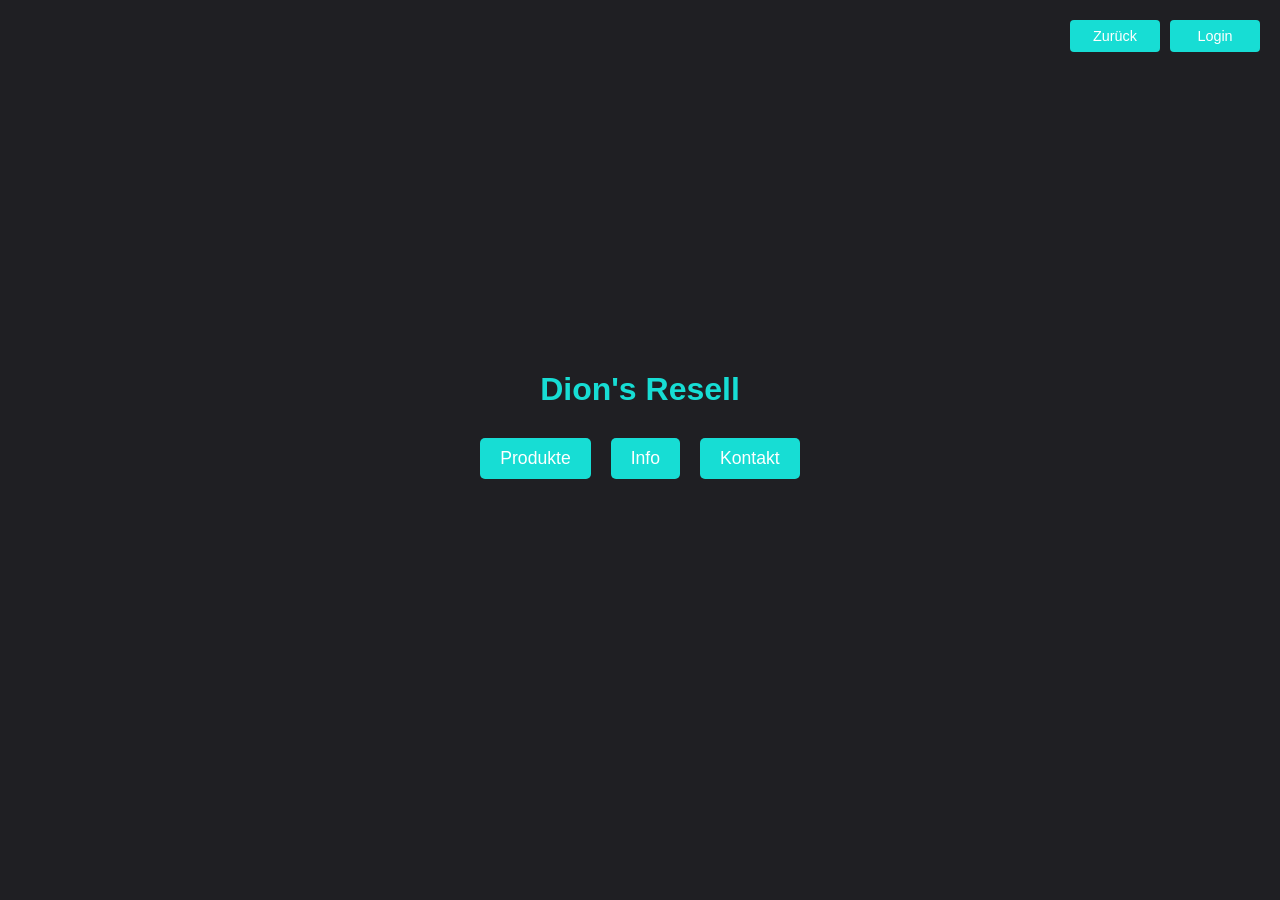
<file: index.html>
<!DOCTYPE html>
<html lang="de">
<head>
  <meta charset="UTF-8">
  <title>Dion's Laden - Home</title>
  <link rel="stylesheet" href="styles.css">
</head>
<body class="index-body">
  <!-- Login Button -->
  <div id="loginButton">
  </div>

  <!-- Main Heading -->
  <h1>Dion's Resell</h1>

  <!-- Main Navigation Buttons -->
  <div class="main-buttons">
    <button id="produkteBtn">Produkte</button>
    <button id="infoBtn">Info</button>
    <button id="kontaktBtn">Kontakt</button>
  </div>

  <!-- Hidden Categories Container -->
  <div id="categoriesContainer" class="categories-container">
    <ul>
      <li><a href="bekleidung.html">Bekleidung</a></li>
      <li><a href="zubehoer.html">Zubehör</a></li>
      <li><a href="elektronik.html">Elektronik</a></li>
      <li><a href="sport.html">Sport & Freizeit</a></li>
      <li><a href="haushalt.html">Haushalt</a></li>
      <li><a href="anderes.html">Anderes</a></li>
    </ul>
  </div>

  <script src="main.js"></script>
  <script>
    document.addEventListener("DOMContentLoaded", function() {
      const produkteBtn = document.getElementById("produkteBtn");
      const infoBtn = document.getElementById("infoBtn");
      const kontaktBtn = document.getElementById("kontaktBtn");
      const categoriesContainer = document.getElementById("categoriesContainer");

      produkteBtn.addEventListener("click", () => {
        categoriesContainer.classList.toggle("expanded");
      });

      infoBtn.addEventListener("click", () => {
        window.location.href = "info.html";
      });

      kontaktBtn.addEventListener("click", () => {
        window.location.href = "kontakt.html";
      });
    });
  </script>
</body>
</html>
<div id="topButtons">
  <button onclick="goBack()">Zurück</button>
  <button onclick="goToLogin()">Login</button>
</div>
</file>
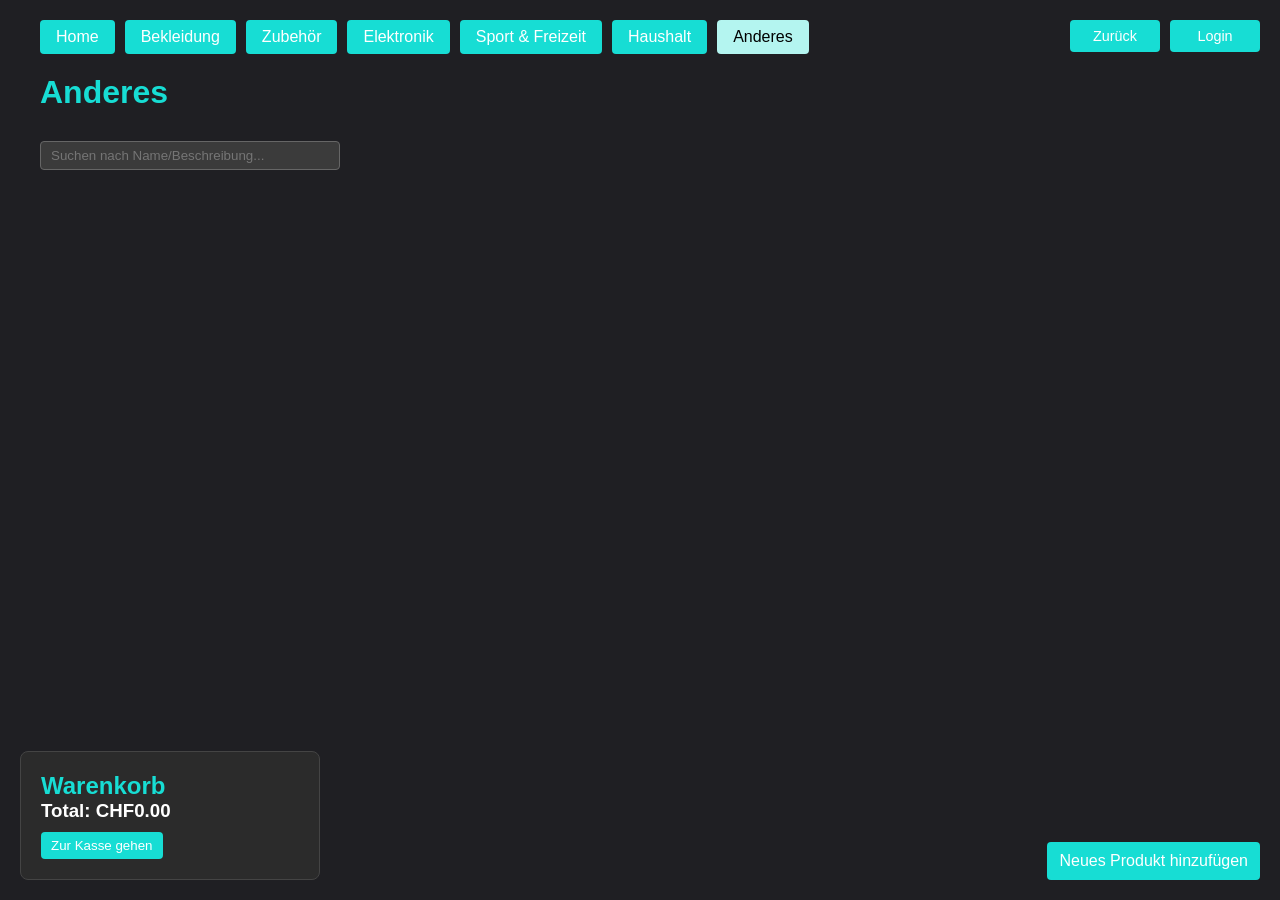
<file: anderes.html>
<!DOCTYPE html>
<html lang="de">
<head>
  <meta charset="UTF-8">
  <title>Dion's Laden - Anderes</title>
  <link rel="stylesheet" href="styles.css">
</head>
<body class="product-page">
  <div id="loginButton">
    <button onclick="goToLogin()">Login</button>
  </div>
  <nav>
    <a href="index.html">Home</a>
    <a href="bekleidung.html">Bekleidung</a>
    <a href="zubehoer.html">Zubehör</a>
    <a href="elektronik.html">Elektronik</a>
    <a href="sport.html">Sport & Freizeit</a>
    <a href="haushalt.html">Haushalt</a>
    <a href="anderes.html" class="active">Anderes</a>
  </nav>

  <h1>Anderes</h1>

  <div class="search-container">
    <input type="text" id="searchInput" placeholder="Suchen nach Name/Beschreibung...">
  </div>

  <div class="products-section" id="productsSection"></div>

  <div id="cart">
    <h2>Warenkorb</h2>
    <ul id="cartItems"></ul>
    <h3>Total: CHF<span id="totalValue">0</span></h3>
    <button onclick="window.location.href='checkout.html?cat=anderes'">Zur Kasse gehen</button>
  </div>

  <button id="toggleProductBtn">Neues Produkt hinzufügen</button>
  <form id="newProductForm">
    <h3>Neues Produkt</h3>
    <label>Bild hochladen:</label>
    <input type="file" id="imageFile" accept="image/*" required>
    <label>Produktname:</label>
    <input type="text" id="productName" placeholder="Name..." required>
    <label>Beschreibung:</label>
    <textarea id="productDesc" rows="2" placeholder="Kurze Beschreibung..."></textarea>
    <label>Preis (CHF):</label>
    <input type="number" step="0.01" id="productPrice" placeholder="0.00" required>
    <label>Menge:</label>
    <input type="number" id="productQuantity" placeholder="1" required>
    <button type="submit">Hinzufügen</button>
  </form>

  <script src="main.js"></script>
  <script>
    document.addEventListener("DOMContentLoaded", function() {
      initProductPage("anderes");
    });
  </script>

    <div id="product-list"></div>
  
    <script src="main.js"></script>
  </body>  
</html>
<div id="topButtons">
  <button onclick="goBack()">Zurück</button>
  <button onclick="goToLogin()">Login</button>
</div>
</file>
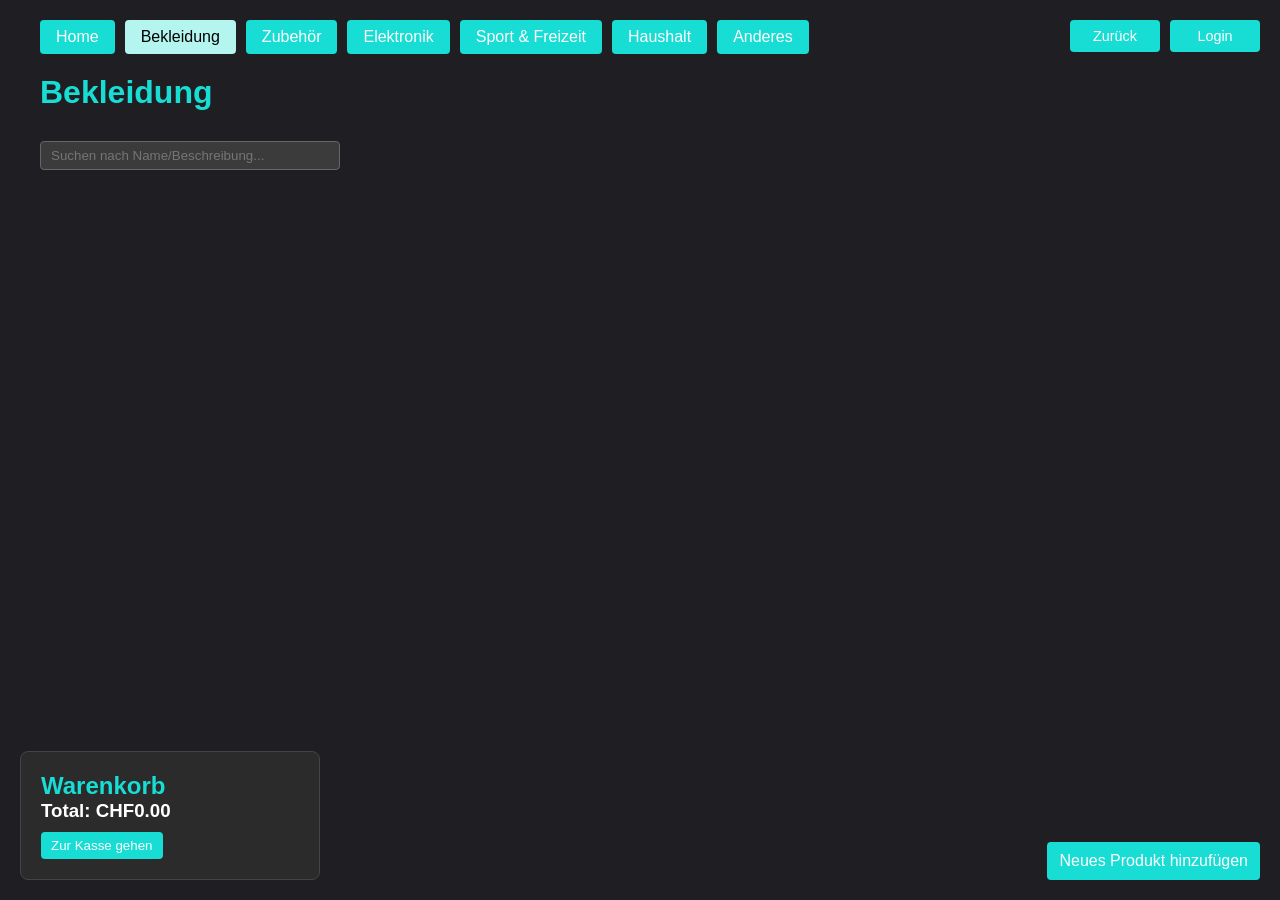
<file: bekleidung.html>
<!DOCTYPE html>
<html lang="de">
<head>
  <meta charset="UTF-8">
  <title>Dion's Laden - Bekleidung</title>
  <link rel="stylesheet" href="styles.css">
</head>
<body class="product-page">
  <div id="loginButton">
    <button onclick="goToLogin()">Login</button>
  </div>
  <nav>
    <a href="index.html">Home</a>
    <a href="bekleidung.html" class="active">Bekleidung</a>
    <a href="zubehoer.html">Zubehör</a>
    <a href="elektronik.html">Elektronik</a>
    <a href="sport.html">Sport & Freizeit</a>
    <a href="haushalt.html">Haushalt</a>
    <a href="anderes.html">Anderes</a>
  </nav>

  <h1>Bekleidung</h1>

  <div class="search-container">
    <input type="text" id="searchInput" placeholder="Suchen nach Name/Beschreibung...">
  </div>

  <div class="products-section" id="productsSection"></div>

  <div id="cart">
    <h2>Warenkorb</h2>
    <ul id="cartItems"></ul>
    <h3>Total: CHF<span id="totalValue">0</span></h3>
    <button onclick="window.location.href='checkout.html?cat=bekleidung'">Zur Kasse gehen</button>
  </div>

  <button id="toggleProductBtn">Neues Produkt hinzufügen</button>
  <form id="newProductForm">
    <h3>Neues Produkt</h3>
    <label>Bild hochladen:</label>
    <input type="file" id="imageFile" accept="image/*" required>
    <label>Produktname:</label>
    <input type="text" id="productName" placeholder="Name..." required>
    <label>Beschreibung:</label>
    <textarea id="productDesc" rows="2" placeholder="Kurze Beschreibung..."></textarea>
    <label>Preis (CHF):</label>
    <input type="number" step="0.01" id="productPrice" placeholder="0.00" required>
    <label>Menge:</label>
    <input type="number" id="productQuantity" placeholder="1" required>
    <button type="submit">Hinzufügen</button>
  </form>

  <script src="main.js"></script>
  <script>
    document.addEventListener("DOMContentLoaded", function() {
      initProductPage("bekleidung");
    });
  </script>
  <body>
    <div id="product-list"></div>
  
    <script src="main.js"></script>
  </body>  
</body>
</html>
<div id="topButtons">
  <button onclick="goBack()">Zurück</button>
  <button onclick="goToLogin()">Login</button>
</div>
</file>
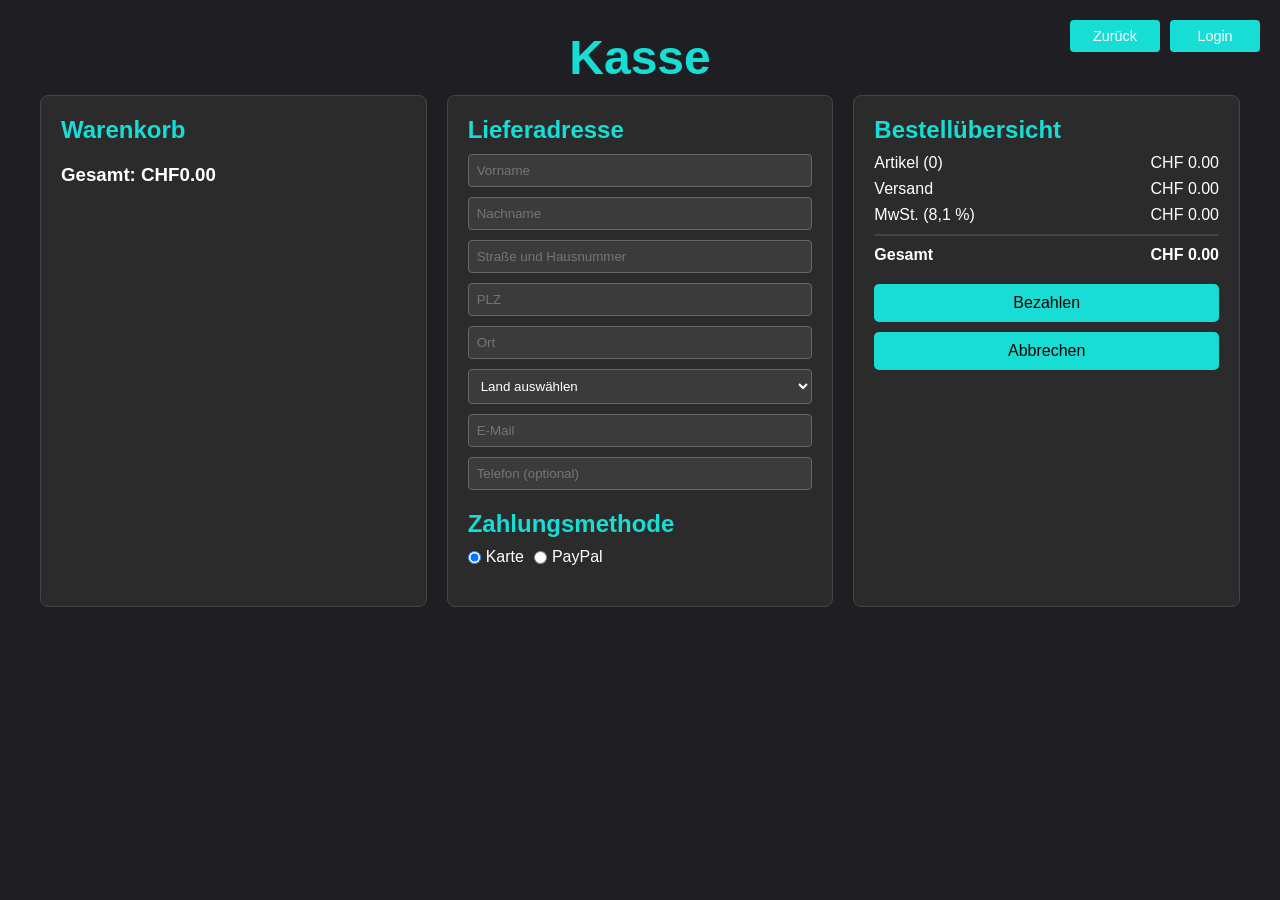
<file: checkout.html>
<!DOCTYPE html>
<html lang="de">
<head>
  <meta charset="UTF-8">
  <title>Dions Laden – Kasse</title>
  <link rel="stylesheet" href="styles.css">
</head>
<body class="checkout-page">
  <!-- Big header at the top -->
  <header class="checkout-header">
    <h1>Kasse</h1>
  </header>

  <!-- Main content area: three columns -->
  <div class="checkout-content">
    <!-- Left Column: Warenkorb -->
    <div class="checkout-warenkorb">
      <h2>Warenkorb</h2>
      <ul id="cartItems">
        <!-- Keine statischen LI mehr! Alles per main.js befüllt -->
      </ul>
      <h3>Gesamt: CHF<span id="totalValue">0.00</span></h3>
    </div>

    <!-- Middle Column: Lieferadresse & Zahlungsmethode -->
    <div class="checkout-lieferadresse">
      <h2>Lieferadresse</h2>
      <form id="addressForm">
        <input type="text" placeholder="Vorname" required>
        <input type="text" placeholder="Nachname" required>
        <input type="text" placeholder="Straße und Hausnummer" required>
        <input type="text" placeholder="PLZ" required>
        <input type="text" placeholder="Ort" required>
        <select required>
          <option value="">Land auswählen</option>
          <option value="DE">Deutschland</option>
          <option value="CH">Schweiz</option>
          <option value="AT">Österreich</option>
        </select>
        <input type="email" placeholder="E-Mail" required>
        <input type="tel" placeholder="Telefon (optional)">
      </form>
      <h2>Zahlungsmethode</h2>
      <div class="payment-methods">
        <label><input type="radio" name="payment" value="karte" checked> Karte</label>
        <label><input type="radio" name="payment" value="paypal"> PayPal</label>
      </div>
    </div>

    <!-- Right Column: Bestellübersicht -->
    <div class="checkout-uebersicht">
      <h2>Bestellübersicht</h2>
      <div class="summary-row">
        <span>Artikel (<span id="itemCount">0</span>)</span>
        <span id="itemsTotal">CHF 0.00</span>
      </div>
      <div class="summary-row">
        <span>Versand</span>
        <span id="shippingCost">CHF 0.00</span>
      </div>
      <div class="summary-row">
        <span>MwSt. (8,1 %)</span>
        <span id="taxAmount">CHF 0.00</span>
      </div>
      <hr>
      <div class="summary-row bold">
        <span>Gesamt</span>
        <span id="grandTotal">CHF 0.00</span>
      </div>
      <div class="checkout-buttons">
        <button class="btn" onclick="checkoutPayment()">Bezahlen</button>
        <button class="btn" onclick="goBack()">Abbrechen</button>
      </div>
    </div>
  </div>

  <!-- Oben rechts -->
  <div id="topButtons">
    <button onclick="goBack()">Zurück</button>
    <button onclick="goToLogin()">Login</button>
  </div>

  <script src="main.js"></script>
</body>
</html>
</file>
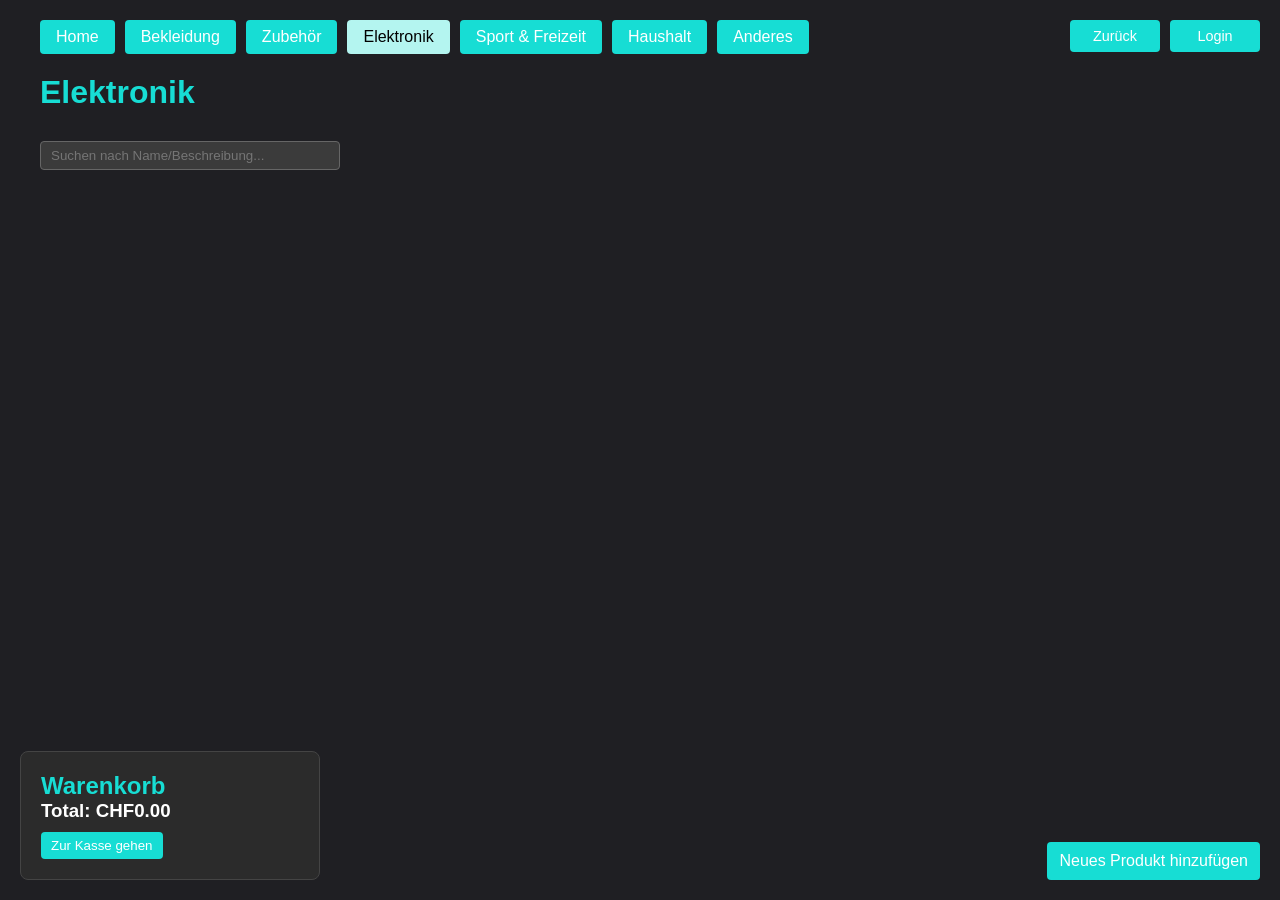
<file: elektronik.html>
<!DOCTYPE html>
<html lang="de">
<head>
  <meta charset="UTF-8">
  <title>Dion's Laden - Elektronik</title>
  <link rel="stylesheet" href="styles.css">
</head>
<body class="product-page">
  <div id="loginButton">
    <button onclick="goToLogin()">Login</button>
  </div>
  <nav>
    <a href="index.html">Home</a>
    <a href="bekleidung.html">Bekleidung</a>
    <a href="zubehoer.html">Zubehör</a>
    <a href="elektronik.html" class="active">Elektronik</a>
    <a href="sport.html">Sport & Freizeit</a>
    <a href="haushalt.html">Haushalt</a>
    <a href="anderes.html">Anderes</a>
  </nav>

  <h1>Elektronik</h1>

  <div class="search-container">
    <input type="text" id="searchInput" placeholder="Suchen nach Name/Beschreibung...">
  </div>

  <div class="products-section" id="productsSection"></div>

  <div id="cart">
    <h2>Warenkorb</h2>
    <ul id="cartItems"></ul>
    <h3>Total: CHF<span id="totalValue">0</span></h3>
    <button onclick="window.location.href='checkout.html?cat=elektronik'">Zur Kasse gehen</button>
  </div>

  <button id="toggleProductBtn">Neues Produkt hinzufügen</button>
  <form id="newProductForm">
    <h3>Neues Produkt</h3>
    <label>Bild hochladen:</label>
    <input type="file" id="imageFile" accept="image/*" required>
    <label>Produktname:</label>
    <input type="text" id="productName" placeholder="Name..." required>
    <label>Beschreibung:</label>
    <textarea id="productDesc" rows="2" placeholder="Kurze Beschreibung..."></textarea>
    <label>Preis (CHF):</label>
    <input type="number" step="0.01" id="productPrice" placeholder="0.00" required>
    <label>Menge:</label>
    <input type="number" id="productQuantity" placeholder="1" required>
    <button type="submit">Hinzufügen</button>
  </form>

  <script src="main.js"></script>
  <script>
    document.addEventListener("DOMContentLoaded", function() {
      initProductPage("elektronik");
    });
  </script>
  <body>
    <div id="product-list"></div>
  
    <script src="main.js"></script>
  </body>
  
</body>
</html>
<div id="topButtons">
  <button onclick="goBack()">Zurück</button>
  <button onclick="goToLogin()">Login</button>
</div>
</file>
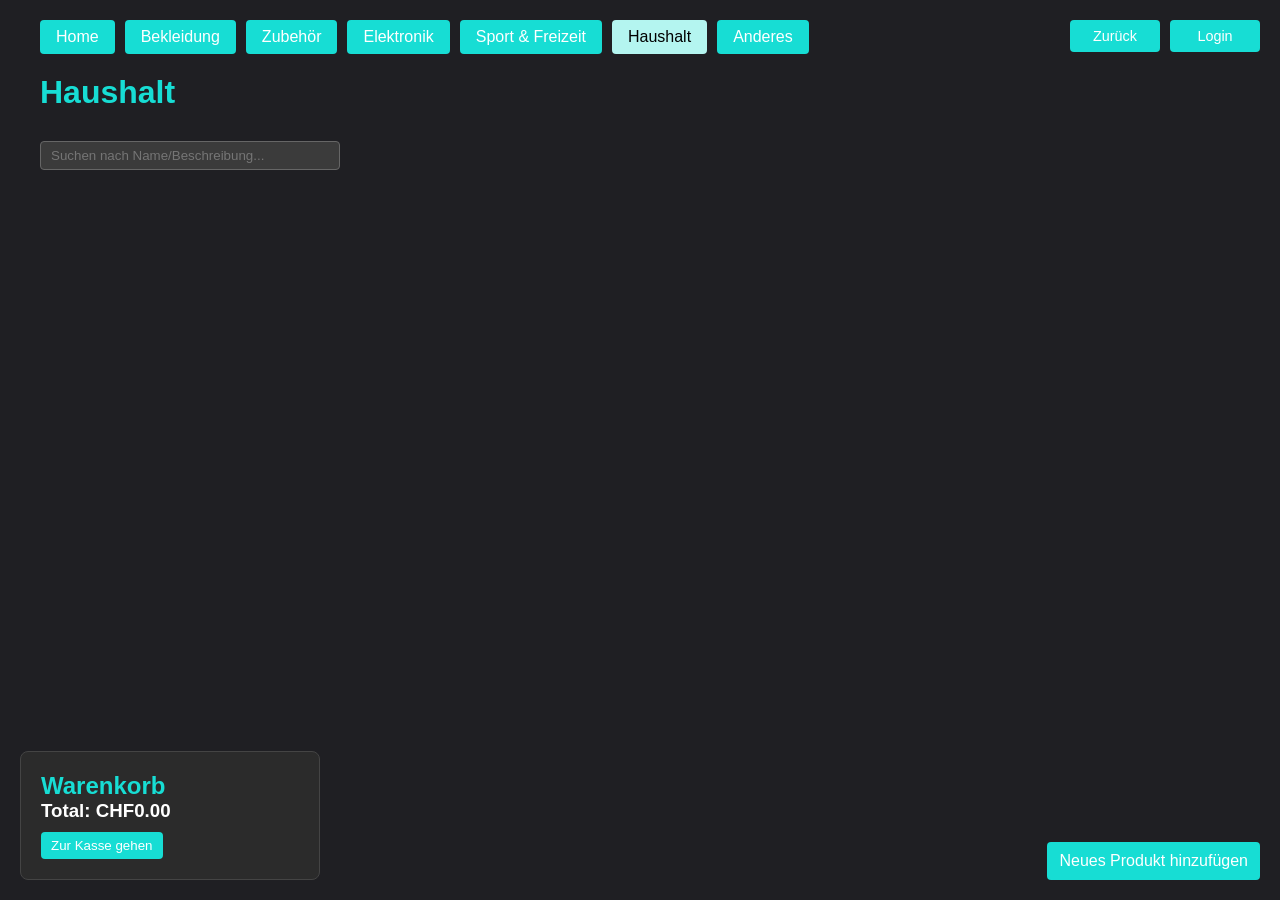
<file: haushalt.html>
<!DOCTYPE html>
<html lang="de">
<head>
  <meta charset="UTF-8">
  <title>Dion's Laden - Haushalt</title>
  <link rel="stylesheet" href="styles.css">
</head>
<body class="product-page">
  <div id="loginButton">
    <button onclick="goToLogin()">Login</button>
  </div>
  <nav>
    <a href="index.html">Home</a>
    <a href="bekleidung.html">Bekleidung</a>
    <a href="zubehoer.html">Zubehör</a>
    <a href="elektronik.html">Elektronik</a>
    <a href="sport.html">Sport & Freizeit</a>
    <a href="haushalt.html" class="active">Haushalt</a>
    <a href="anderes.html">Anderes</a>
  </nav>

  <h1>Haushalt</h1>

  <div class="search-container">
    <input type="text" id="searchInput" placeholder="Suchen nach Name/Beschreibung...">
  </div>

  <div class="products-section" id="productsSection"></div>

  <div id="cart">
    <h2>Warenkorb</h2>
    <ul id="cartItems"></ul>
    <h3>Total: CHF<span id="totalValue">0</span></h3>
    <button onclick="window.location.href='checkout.html?cat=haushalt'">Zur Kasse gehen</button>
  </div>

  <button id="toggleProductBtn">Neues Produkt hinzufügen</button>
  <form id="newProductForm">
    <h3>Neues Produkt</h3>
    <label>Bild hochladen:</label>
    <input type="file" id="imageFile" accept="image/*" required>
    <label>Produktname:</label>
    <input type="text" id="productName" placeholder="Name..." required>
    <label>Beschreibung:</label>
    <textarea id="productDesc" rows="2" placeholder="Kurze Beschreibung..."></textarea>
    <label>Preis (CHF):</label>
    <input type="number" step="0.01" id="productPrice" placeholder="0.00" required>
    <label>Menge:</label>
    <input type="number" id="productQuantity" placeholder="1" required>
    <button type="submit">Hinzufügen</button>
  </form>

  <script src="main.js"></script>
  <script>
    document.addEventListener("DOMContentLoaded", function() {
      initProductPage("haushalt");
    });
  </script>
  <body>
    <div id="product-list"></div>
  
    <script src="main.js"></script>
  </body>  
</body>
</html>
<div id="topButtons">
  <button onclick="goBack()">Zurück</button>
  <button onclick="goToLogin()">Login</button>
</div>
</file>
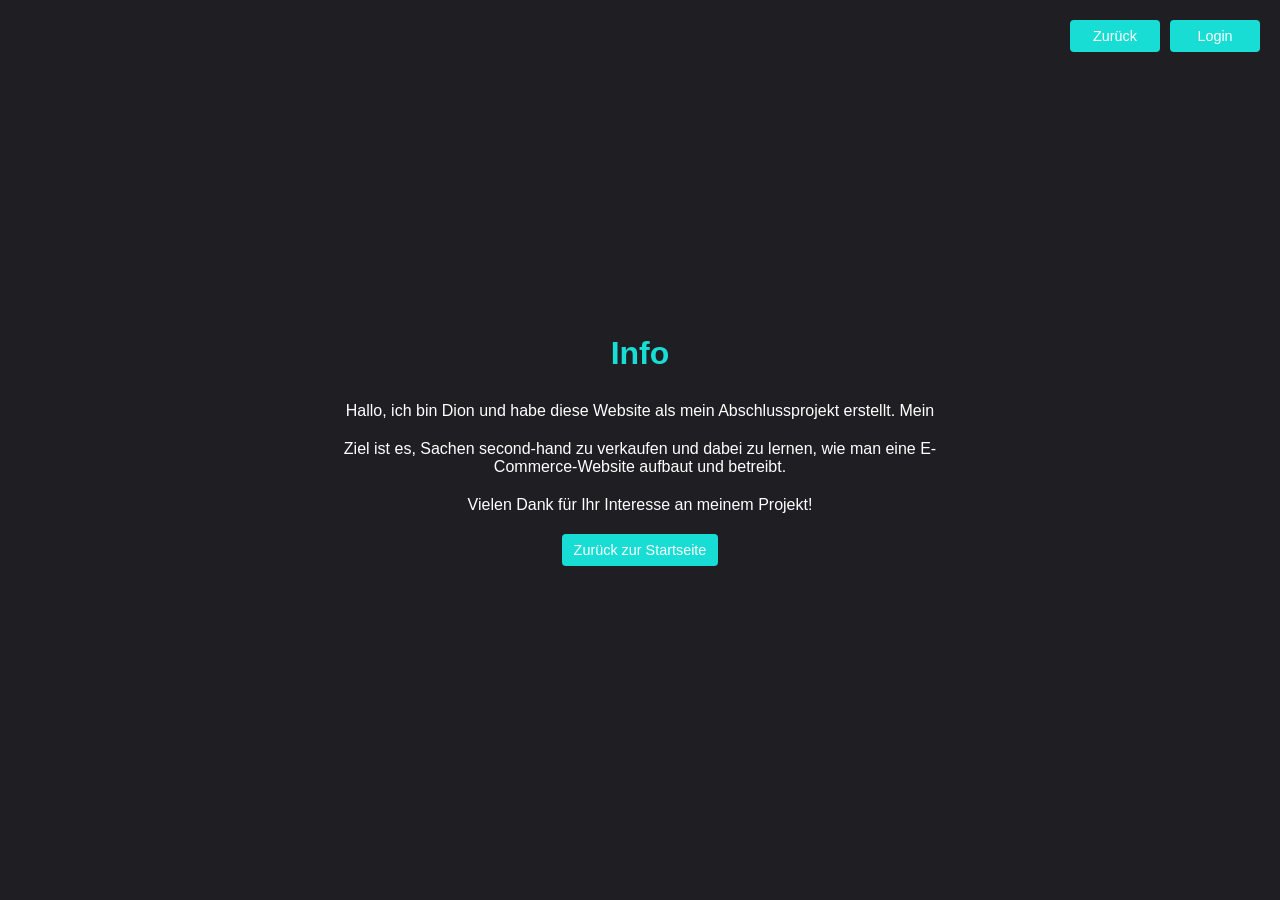
<file: info.html>
<!DOCTYPE html>
<html lang="de">
<head>
  <meta charset="UTF-8">
  <title>Dion's Laden - Info</title>
  <link rel="stylesheet" href="styles.css">
</head>
<body class="centered-full-relative">
  <div id="loginButton">
  </div>
  
  <h1>Info</h1>
  <div class="content">
    <p>Hallo, ich bin Dion und habe diese Website als mein Abschlussprojekt erstellt. Mein <p></p>
    Ziel ist es, Sachen second-hand zu verkaufen und dabei zu lernen, wie man eine E-
    <p></p>Commerce-Website aufbaut und betreibt.</p>
    <p>Vielen Dank für Ihr Interesse an meinem Projekt!</p>
  </div>
  <button class="btn" onclick="goHome()">Zurück zur Startseite</button>

  <script src="main.js"></script>
</body>
<div id="topButtons">
  <button onclick="goBack()">Zurück</button>
  <button onclick="goToLogin()">Login</button>
</div>
</file>
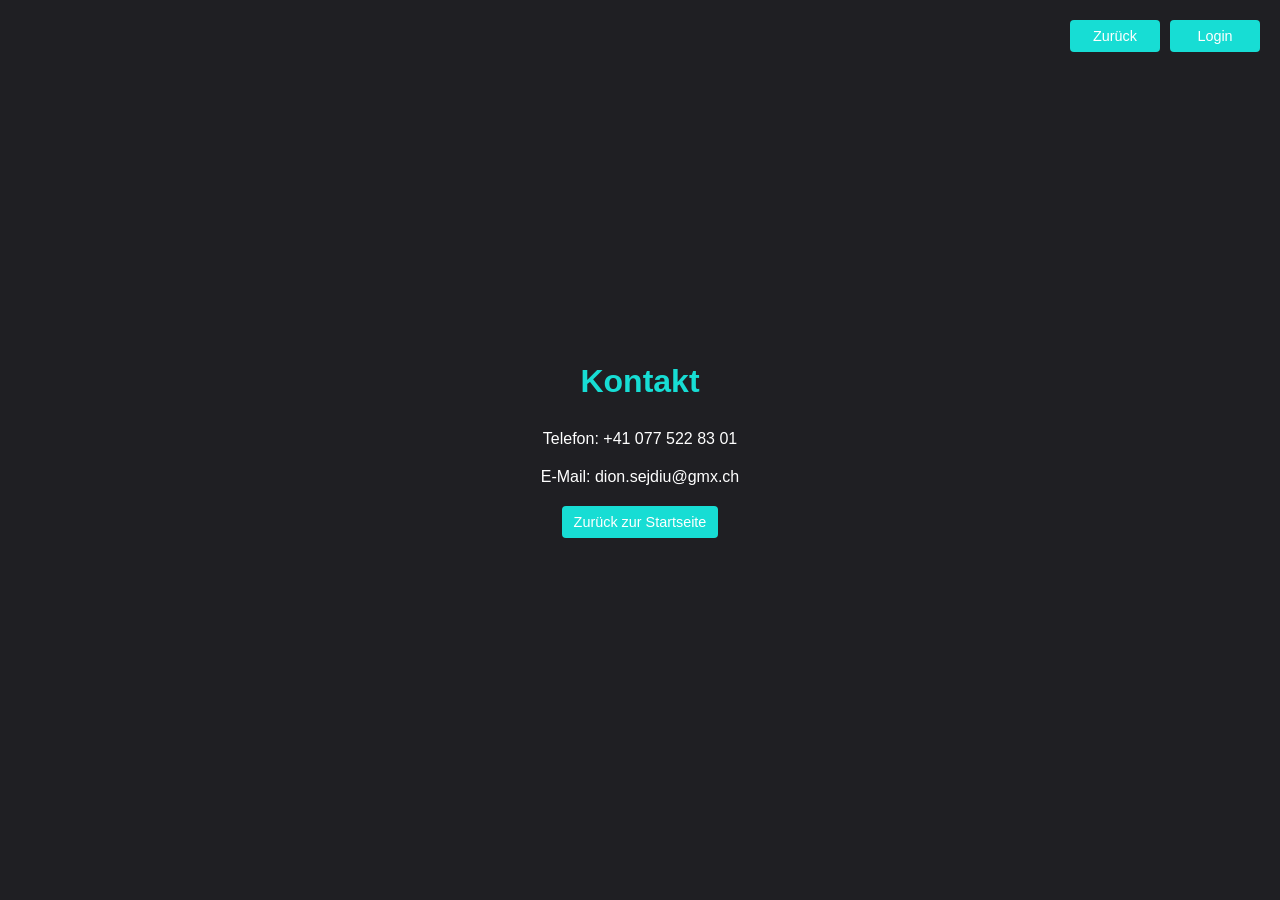
<file: kontakt.html>
<!DOCTYPE html>
<html lang="de">
<head>
  <meta charset="UTF-8">
  <title>Dion's Laden - Kontakt</title>
  <link rel="stylesheet" href="styles.css">
</head>
<body class="centered-full-relative">
  </div>

  <h1>Kontakt</h1>
  <div class="content">
    <p>Telefon: +41 077 522 83 01</p>

    <p>E-Mail: dion.sejdiu@gmx.ch</p>
  </div>
  <button class="btn" onclick="goHome()">Zurück zur Startseite</button>

  <script src="main.js"></script>
</body>
</html>
<div id="topButtons">
  <button onclick="goBack()">Zurück</button>
  <button onclick="goToLogin()">Login</button>
</div>
</file>
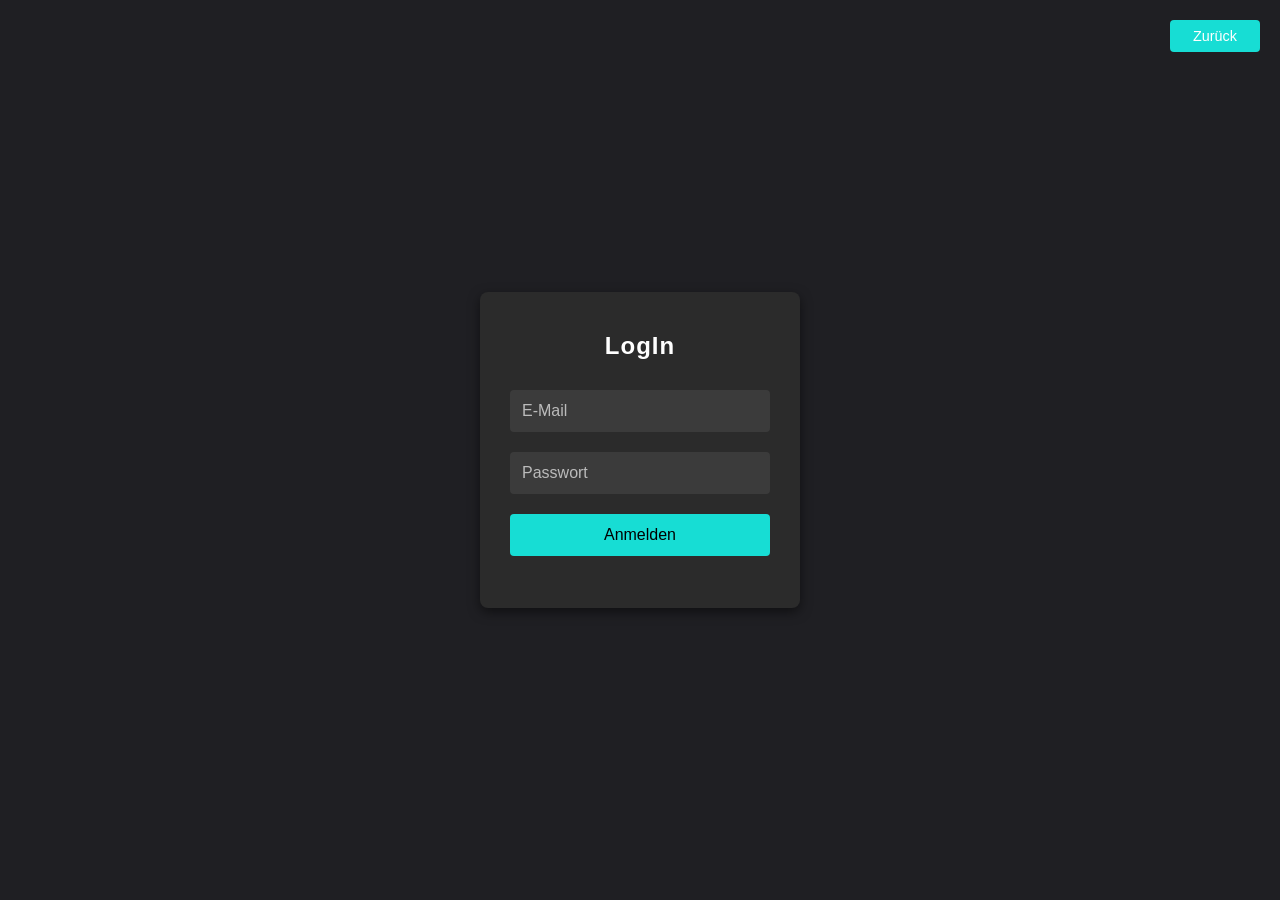
<file: login.html>
<!DOCTYPE html>
<html lang="de">
<head>
  <meta charset="UTF-8">
  <title>Login</title>
  <style>
    :root {
      --color-bg:          #1F1F23;
      --color-card:        #2b2b2b;
      --color-input:       #3b3b3b;
      --color-teal:        #17DDD4;
      --color-text:        #FFFFFF;
      --color-placeholder: #BBB;
    }
    * {
      box-sizing: border-box;
      margin: 0;
      padding: 0;
    }
    body {
      background: var(--color-bg);
      color: var(--color-text);
      font-family: Arial, sans-serif;
      display: flex;
      justify-content: center;
      align-items: center;
      height: 100vh;
      position: relative; /* wichtig, damit fixed-Button relativ zum Viewport arbeitet */
    }

    /* ───────────────────────────────────────────────────────────── */
    /* Zurück-Button oben rechts (gefüllt, türkiser Hintergrund)     */
    /* ───────────────────────────────────────────────────────────── */
    #backButton {
      position: fixed;
      top: 20px;
      right: 20px;
      z-index: 1000;
      width: 90px;                /* passend zu deinen anderen Buttons */
      font-size: 0.9em;           /* selbe Schriftgröße */
      padding: 8px 12px;          /* gleicher Innenabstand */
      background: var(--color-teal);
      color: var(--color-text);
      border: none;
      border-radius: 4px;
      cursor: pointer;
      transition: opacity 0.2s ease-in-out;
    }
    #backButton:hover {
      opacity: 0.8;
    }

    .login-card {
      background: var(--color-card);
      padding: 40px 30px;
      border-radius: 8px;
      box-shadow: 0 4px 12px rgba(0,0,0,0.5);
      width: 320px;
      text-align: center;
    }
    .login-card h2 {
      margin-bottom: 30px;
      font-size: 1.5em;
      letter-spacing: 1px;
    }
    .login-card input {
      width: 100%;
      padding: 12px;
      margin-bottom: 20px;
      border: none;
      border-radius: 4px;
      background: var(--color-input);
      color: var(--color-text);
      font-size: 1em;
    }
    .login-card input::placeholder {
      color: var(--color-placeholder);
    }
    .login-card .btn {
      width: 100%;
      padding: 12px;
      font-size: 1em;
      border-radius: 4px;
      cursor: pointer;
      margin-bottom: 12px;
      transition: opacity 0.2s ease-in-out;
    }
    .login-card .btn-login {
      background: var(--color-teal);
      color: #000;
      border: none;
    }
    .login-card .btn-login:hover {
      opacity: 0.8;
    }
  </style>
</head>
<body>

  <!-- DER WICHTIGE BUTTON -->
  <button id="backButton" onclick="goBack()">Zurück</button>

  <div class="login-card">
    <h2>LogIn</h2>
    <input id="loginEmail"    type="email"    placeholder="E-Mail"    required>
    <input id="loginPassword" type="password" placeholder="Passwort" required>
    <button class="btn btn-login" onclick="handleLoginFormSubmit('loginForm')">
      Anmelden
    </button>
  </div>

  <!-- Dein JavaScript -->
  <script>
    // Falls main.js noch nicht geladen ist, stelle goBack zur Verfügung
    function goBack() {
      if (history.length > 1) history.back();
      else window.location.href = 'index.html';
    }
  </script>
  <script src="main.js"></script>
  
</body>
</html>
</file>
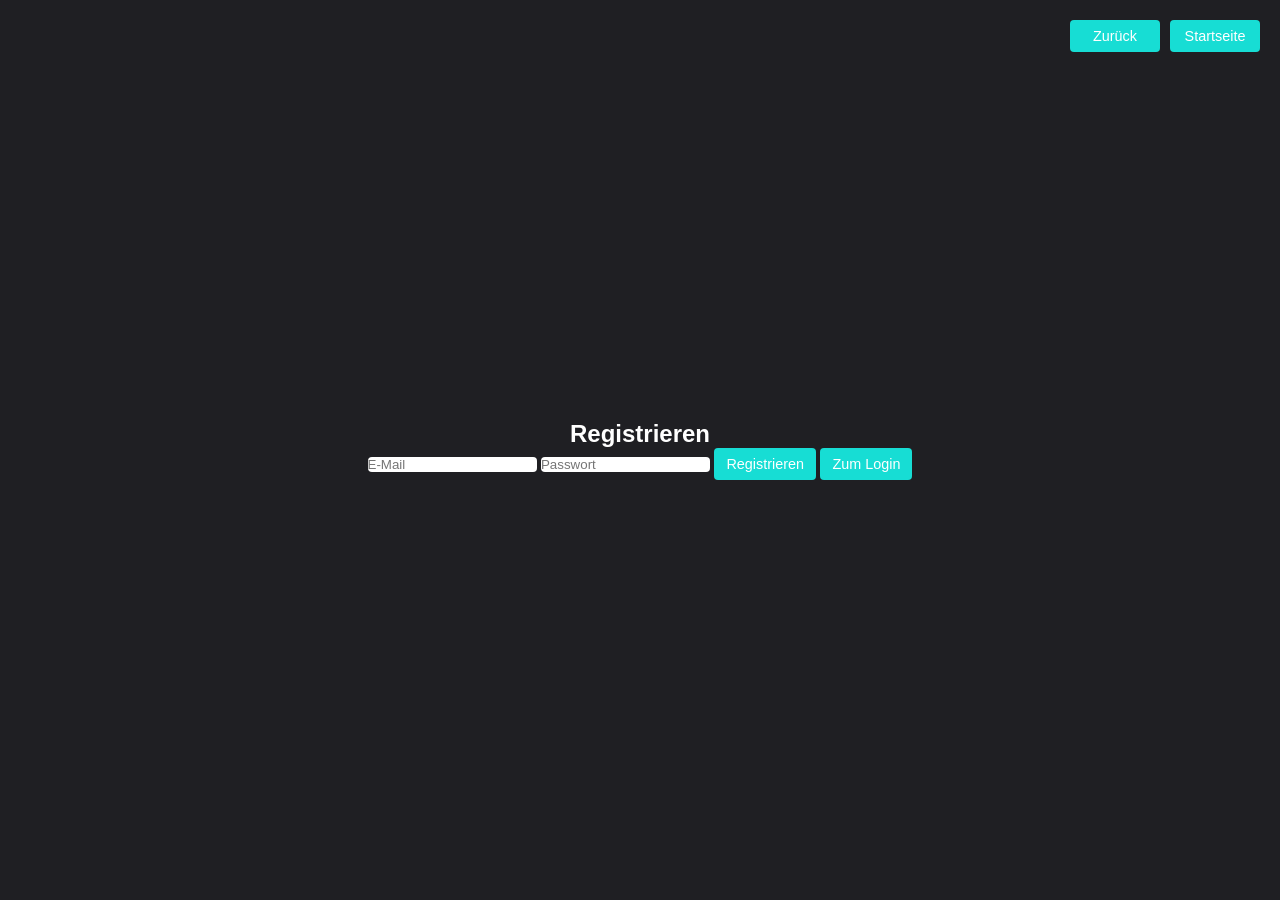
<file: register.html>
<!DOCTYPE html>
<html lang="de">
<head>
  <meta charset="UTF-8">
  <title>Dion's Laden - Registrieren</title>
  <link rel="stylesheet" href="styles.css">
</head>
<body class="centered-full">
  <div id="topButtons">
    <button onclick="goBack()">Zurück</button>
    <button onclick="goHome()">Startseite</button>
  </div>
  <div class="register-container">
    <h2>Registrieren</h2>
    <form id="registerForm">
      <input type="email" id="regEmail" placeholder="E-Mail" required>
      <input type="password" id="regPassword" placeholder="Passwort" required>
      <button type="submit" class="btn">Registrieren</button>
      <button type="button" class="btn" onclick="goLogin()">Zum Login</button>
    </form>
  </div>
  <script src="main.js"></script>
  <script>
    // Hook up the register form
    handleRegisterFormSubmit("registerForm");
  </script>
</body>
</html>
</file>
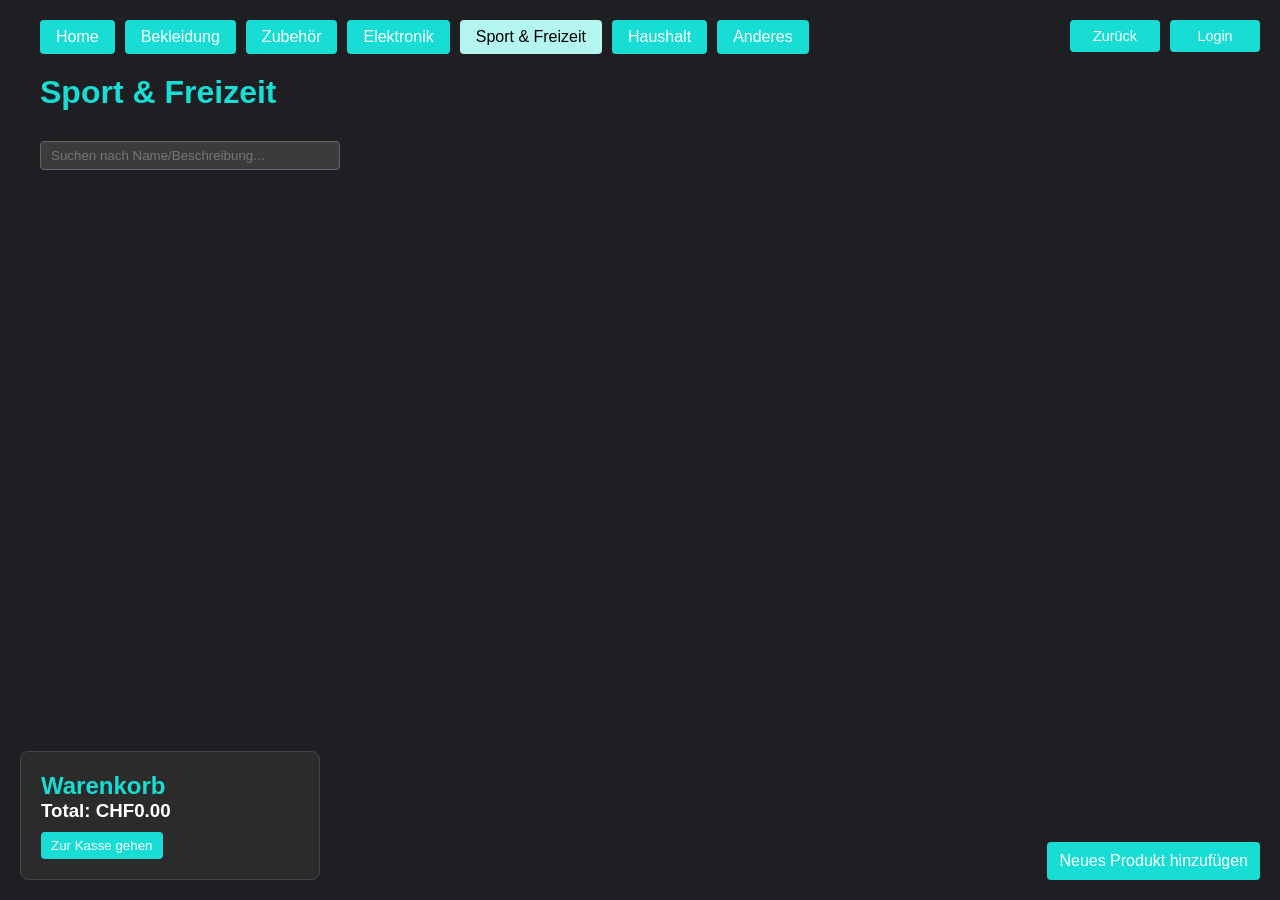
<file: sport.html>
<!DOCTYPE html>
<html lang="de">
<head>
  <meta charset="UTF-8">
  <title>Dion's Laden - Sport & Freizeit</title>
  <link rel="stylesheet" href="styles.css">
</head>
<body class="product-page">
  <div id="loginButton">
    <button onclick="goToLogin()">Login</button>
  </div>
  <nav>
    <a href="index.html">Home</a>
    <a href="bekleidung.html">Bekleidung</a>
    <a href="zubehoer.html">Zubehör</a>
    <a href="elektronik.html">Elektronik</a>
    <a href="sport.html" class="active">Sport & Freizeit</a>
    <a href="haushalt.html">Haushalt</a>
    <a href="anderes.html">Anderes</a>
  </nav>

  <h1>Sport & Freizeit</h1>

  <div class="search-container">
    <input type="text" id="searchInput" placeholder="Suchen nach Name/Beschreibung...">
  </div>

  <div class="products-section" id="productsSection"></div>

  <div id="cart">
    <h2>Warenkorb</h2>
    <ul id="cartItems"></ul>
    <h3>Total: CHF<span id="totalValue">0</span></h3>
    <button onclick="window.location.href='checkout.html?cat=sport'">Zur Kasse gehen</button>
  </div>

  <button id="toggleProductBtn">Neues Produkt hinzufügen</button>
  <form id="newProductForm">
    <h3>Neues Produkt</h3>
    <label>Bild hochladen:</label>
    <input type="file" id="imageFile" accept="image/*" required>
    <label>Produktname:</label>
    <input type="text" id="productName" placeholder="Name..." required>
    <label>Beschreibung:</label>
    <textarea id="productDesc" rows="2" placeholder="Kurze Beschreibung..."></textarea>
    <label>Preis (CHF):</label>
    <input type="number" step="0.01" id="productPrice" placeholder="0.00" required>
    <label>Menge:</label>
    <input type="number" id="productQuantity" placeholder="1" required>
    <button type="submit">Hinzufügen</button>
  </form>

  <script src="main.js"></script>
  <script>
    document.addEventListener("DOMContentLoaded", function() {
      initProductPage("sport");
    });
  </script>
  <body>
    <div id="product-list"></div>
  
    <script src="main.js"></script>
  </body>  
</body>
</html>
<div id="topButtons">
  <button onclick="goBack()">Zurück</button>
  <button onclick="goToLogin()">Login</button>
</div>
</file>
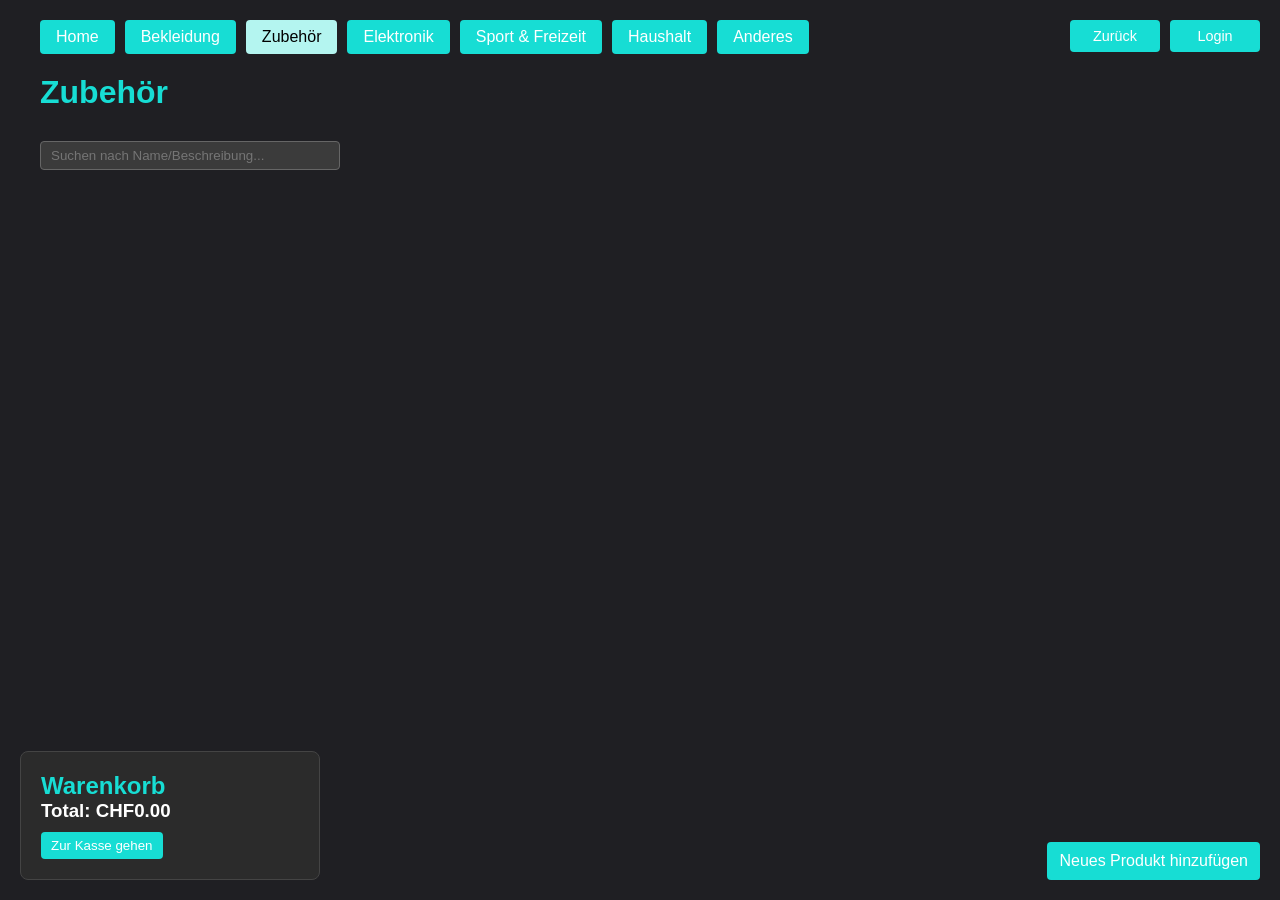
<file: zubehoer.html>
<!DOCTYPE html>
<html lang="de">
<head>
  <meta charset="UTF-8">
  <title>Dion's Laden - Zubehör</title>
  <link rel="stylesheet" href="styles.css">
</head>
<body class="product-page">
  </div>
  <nav>
    <a href="index.html">Home</a>
    <a href="bekleidung.html">Bekleidung</a>
    <a href="zubehoer.html" class="active">Zubehör</a>
    <a href="elektronik.html">Elektronik</a>
    <a href="sport.html">Sport & Freizeit</a>
    <a href="haushalt.html">Haushalt</a>
    <a href="anderes.html">Anderes</a>
  </nav>

  <h1>Zubehör</h1>

  <div class="search-container">
    <input type="text" id="searchInput" placeholder="Suchen nach Name/Beschreibung...">
  </div>

  <div class="products-section" id="productsSection"></div>

  <div id="cart">
    <h2>Warenkorb</h2>
    <ul id="cartItems"></ul>
    <h3>Total: CHF<span id="totalValue">0</span></h3>
    <button onclick="window.location.href='checkout.html?cat=zubehoer'">Zur Kasse gehen</button>
  </div>

  <button id="toggleProductBtn">Neues Produkt hinzufügen</button>
  <form id="newProductForm">
    <h3>Neues Produkt</h3>
    <label>Bild hochladen:</label>
    <input type="file" id="imageFile" accept="image/*" required>
    <label>Produktname:</label>
    <input type="text" id="productName" placeholder="Name..." required>
    <label>Beschreibung:</label>
    <textarea id="productDesc" rows="2" placeholder="Kurze Beschreibung..."></textarea>
    <label>Preis (CHF):</label>
    <input type="number" step="0.01" id="productPrice" placeholder="0.00" required>
    <label>Menge:</label>
    <input type="number" id="productQuantity" placeholder="1" required>
    <button type="submit">Hinzufügen</button>
  </form>

  <script src="main.js"></script>
  <script>
    document.addEventListener("DOMContentLoaded", function() {
      initProductPage("zubehoer.html");
    });
  </script>
  <body>
    <div id="product-list"></div>
  
    <script src="main.js"></script>
  </body>  
</body>
</html>
<div id="topButtons">
  <button onclick="goBack()">Zurück</button>
  <button onclick="goToLogin()">Login</button>
</div>
</file>
<file: styles.css>
/**************************************************************
 * Root Variables & Resets (unchanged)
 **************************************************************/
 :root {
  --color-bg:    #1F1F23;
  --color-teal:  #17DDD4;
  --color-light: #B4F5F0;
  --color-text:  #FFFFFF;
  
  --color-card:   #2b2b2b;
  --color-border: #444;
}
* {
  margin: 0;
  padding: 0;
  box-sizing: border-box;
}

/**************************************************************
 * Body Layout Classes (unchanged)
 **************************************************************/
/* For index.html */
.index-body {
  font-family: sans-serif;
  background: var(--color-bg);
  color: var(--color-text);
  display: flex;
  flex-direction: column;
  align-items: center;
  justify-content: center;
  height: 100vh;
  text-align: center;
}

/* For info.html & kontakt.html */
.centered-full-relative {
  position: relative;
  display: flex;
  flex-direction: column;
  align-items: center;
  justify-content: center;
  height: 100vh;
  text-align: center;
  background: var(--color-bg);
  color: var(--color-text);
  font-family: sans-serif;
}

.content p:nth-of-type(5) {
  margin-top: 20px; 
}

.content p:nth-of-type(1) {
  margin-bottom: 20px !important;
}
  

/* For product pages */
/* Make the product list stack vertically, one product per row */
/* Ensure the overall page background is dark */
body {
  background: var(--color-bg);
}

/* Product container: two cards per row, with a margin on the right */
/* 
  Make sure your .products-section remains a flex container 
  that wraps two items per row, if desired.
*/
.products-section {
  display: flex;
  flex-wrap: wrap;
  gap: 20px;
  margin-right: 280px; /* Adjust if you have a fixed form on the right */
}

/* Each product card */
.product {
  position: relative;       /* Needed for absolute-positioned remove button */
  display: flex;
  align-items: flex-start;  /* The image and text are top-aligned */
  background-color: var(--color-teal);
  border-radius: 8px;
  color: var(--color-text);
  padding: 10px;
  gap: 15px;
  width: calc(50% - 10px);  /* Two cards per row */
  box-sizing: border-box;
  min-height: 180px;        /* Ensures enough vertical space for bottom row */
}

/* Product image is a fixed size, cropped */
.product-image img {
  width: 160px;
  height: 160px;
  object-fit: cover;
  border-radius: 4px;
  background: var(--color-teal);
}

/* The details container: column layout so bottom row is at the bottom */
.product-details {
  display: flex;
  flex-direction: column;
  width: 100%;
}

/* Remove button: top-right corner */
.remove-card {
  position: absolute;
  top: 8px;
  right: 8px;
  background: #1F1F23;
  color: #fff;
  border: none;
  border-radius: 4px;
  padding: 6px 8px;
  cursor: pointer;
  font-size: 0.9em;
}

/* Product text styling */
/* The container for product details is a column, so the bottom row stays at the bottom */
.product-details {
  display: flex;
  flex-direction: column;
}

/* Product Title in bold with spacing below */
.product-name {
  font-weight: bold;
  margin-bottom: 10px; /* spacing before description */
}

/* Description: small spacing before Menge */
.product-desc {
  margin-bottom: 10px;
}

/* Menge: 20px gap before the bottom row (price + cart button) */
.available-qty {
  margin-bottom: 20px;
}

/* The bottom row: Price left, Button right, aligned horizontally */
.bottom-row {
  display: flex;
  justify-content: space-between; 
  align-items: center;
}

/* Price styling */
.price {
  margin: 0; /* no extra margin needed here */
}

/* "In den Warenkorb" button in black with white text */
.cart-btn {
  background: #1F1F23;
  color: #fff;
  border: none;
  border-radius: 4px;
  padding: 6px 8px;
  cursor: pointer;
  font-size: 1em;
}

/* Remove Button (top-right corner) */
.remove-card {
  position: absolute;
  top: 8px;
  right: 8px;
  background: #1F1F23;
  color: #fff;
  border: none;
  border-radius: 4px;
  padding: 6px 8px;
  cursor: pointer;
  font-size: 0.9em;
}

.cart-btn {
  position: absolute;
  bottom: 8px;
  right: 8px;
  background: #1F1F23;
  color: #fff;         /* white text */
  border: none;
  border-radius: 4px;
  padding: 6px 8px;
  cursor: pointer;
  font-size: 1em;
}


/* For login/register pages */
.centered-full {
  display: flex;
  flex-direction: column;
  align-items: center;
  justify-content: center;
  height: 100vh;
  background: var(--color-bg);
  color: var(--color-text);
  font-family: sans-serif;
  text-align: center;
}

/* For checkout page */
.checkout-container {
  text-align: center;
  font-family: sans-serif;
  background: var(--color-bg);
  color: var(--color-text);
  padding: 20px;
}

/**************************************************************
 * Shared Elements: Login Button, Top Buttons, Nav, Headings, etc.
 **************************************************************/

nav {
  display: flex;
  gap: 10px;
  margin-bottom: 20px;
}
nav a {
  text-decoration: none;
  padding: 8px 16px;
  background: var(--color-teal);
  color: var(--color-text);
  border-radius: 4px;
}
nav a.active {
  background: var(--color-light);
  color: #000;
}

h1 {
  color: var(--color-teal);
  margin-bottom: 30px;
}

/* For buttons on pages (teal with white text) */
.btn {
  background: var(--color-teal);
  color: #fff;
  border: none;
  border-radius: 4px;
  padding: 8px 12px;
  cursor: pointer;
  font-size: 1em;
}

/**************************************************************
 * index.html Specific
 **************************************************************/
.main-buttons {
  display: flex;
  gap: 20px;
  margin-bottom: 30px;
}
.main-buttons a,
.main-buttons button {
  text-decoration: none;
  color: var(--color-text);
  background: var(--color-teal);
  padding: 10px 20px;
  border: none;
  border-radius: 5px;
  font-size: 1.1em;
  cursor: pointer;
}
.categories-container {
  width: 300px;
  overflow: hidden;
  max-height: 0;
  transition: max-height 0.5s ease-out;
  border-radius: 5px;
  background: var(--color-teal);
  margin-top: 20px;
}
.categories-container.expanded {
  max-height: 500px;
}
.categories-container ul {
  list-style: none;
  padding: 10px;
  margin: 0;
}
.categories-container li {
  margin: 10px 0;
}
.categories-container a {
  text-decoration: none;
  color: var(--color-bg);
  background: var(--color-light);
  padding: 10px 15px;
  border-radius: 4px;
  display: inline-block;
}
.categories-container a:hover {
  opacity: 0.8;
}

/**************************************************************
 * info.html & kontakt.html Specific
 **************************************************************/
/* Ensure the "Zurück zur Startseite" button uses btn style */
.content + button {
  /* Add margin-top if needed */
  margin-top: 20px;
}

/**************************************************************
 * Product Pages (Bekleidung, Zubehör, etc.)
 **************************************************************/
/* Longer search bar */
#searchInput {
  width: 300px; /* increased from 200px */
  padding: 6px 10px;
  border-radius: 4px;
  border: 1px solid #666;
  background: #3b3b3b;
  color: #fff;
}

/* Cart styles (unchanged but ensure text alignment) */
#cart {
  position: fixed;
  bottom: 20px;
  left: 20px;
  background: #2b2b2b;
  border: 1px solid #444;
  border-radius: 8px;
  width: 300px; /* Increased from 220px */
  padding: 20px; /* Optionally increased from 15px */
  z-index: 999;
  color: #fff;
  text-align: left;
  
}
#cart button {
  background: var(--color-teal);
  color: #fff;
  border: none;
  border-radius: 4px;
  padding: 6px 10px;
  cursor: pointer;
  margin-top: 10px; /* optional spacing if you want some extra space */
}
#cart h2 {
  margin-top: 0;
  color: var(--color-teal);
}

.cart-item {
  display: flex;
  align-items: center;
  margin-bottom: 5px;
}

/* Toggle Button & New Product Form (unchanged) */
#toggleProductBtn {
  position: fixed;
  bottom: 20px;
  right: 20px;
  background: var(--color-teal);
  color: #fff; /* changed from #000 to #fff */
  border: none;
  border-radius: 4px;
  padding: 10px 12px;
  font-size: 1em;
  cursor: pointer;
  z-index: 1000;
  transition: opacity 0.3s ease;
}
#toggleProductBtn:hover {
  opacity: 0.9;
}
#newProductForm {
  position: fixed;
  bottom: 80px;
  right: 20px;
  width: 220px;
  background: #2b2b2b;
  border: 1px solid #444;
  border-radius: 8px;
  padding: 15px;
  color: #fff;
  box-sizing: border-box;
  transform: translateY(20px);
  opacity: 0;
  pointer-events: none;
  transition: transform 0.3s ease, opacity 0.3s ease;
  z-index: 999;
}
#newProductForm.open {
  transform: translateY(0);
  opacity: 1;
  pointer-events: auto;
}
#newProductForm h3 {
  margin-top: 0;
  margin-bottom: 10px;
  color: var(--color-light);
}
#newProductForm label {
  display: block;
  margin-bottom: 5px;
}
#newProductForm input,
#newProductForm textarea {
  width: 100%;
  margin-bottom: 10px;
  padding: 5px;
  border: 1px solid #666;
  border-radius: 4px;
  background: #3b3b3b;
  color: #fff;
}
#newProductForm button {
  background: #000;
  color: #fff;
  border: none;
  border-radius: 4px;
  padding: 6px 10px;
  cursor: pointer;
  margin-top: 5px;
}

/**************************************************************
 * Checkout Page
 **************************************************************/
#cartItems {
  list-style: none;
  padding: 0;
  margin: 20px 0;
  text-align: left;
}
.cart-item {
  display: flex;
  justify-content: space-between;
  border-bottom: 1px solid #555;
  padding: 8px 0;
}
.checkout-buttons {
  margin-top: 20px;
  display: flex;
  justify-content: center;
  gap: 20px;
}
.checkout-buttons button {
  padding: 10px 20px;
  font-size: 1em;
  border: none;
  border-radius: 5px;
  background: var(--color-teal);
  color: #000;
  cursor: pointer;
}
/**************************************************************
 * 1) Root Variables & Resets
 **************************************************************/
 :root {
  --color-bg:    #1F1F23;
  --color-teal:  #17DDD4;
  --color-light: #B4F5F0;
  --color-text:  #FFFFFF;
  
  --color-card:   #2b2b2b;
  --color-border: #444;
}

* {
  margin: 0;
  padding: 0;
  box-sizing: border-box;
}

/**************************************************************
 * 2) Body Layout Classes
 **************************************************************/
/* For index.html: fully centered */
.index-body {
  background: var(--color-bg);
  color: var(--color-text);
  display: flex;
  flex-direction: column;
  align-items: center;
  justify-content: center;
  height: 100vh;
  text-align: center;
  /* No explicit font-family here */
}

/* For info.html & kontakt.html */
.centered-full-relative {
  position: relative;
  display: flex;
  flex-direction: column;
  align-items: center;
  justify-content: center;
  height: 100vh;
  text-align: center;
  background: var(--color-bg);
  color: var(--color-text);
}

/* For product pages */
.product-page {
  margin: 20px 280px 20px 20px;  /* Top, Right, Bottom, Left */
  background: var(--color-bg);
  color: var(--color-text);
}

/* For login/register pages */
.centered-full {
  display: flex;
  flex-direction: column;
  align-items: center;
  justify-content: center;
  height: 100vh;
  background: var(--color-bg);
  color: var(--color-text);
  text-align: center;
}

/* For checkout page */
.checkout-container {
  text-align: center;
  background: var(--color-bg);
  color: var(--color-text);
  padding: 20px;
}

/**************************************************************
 * 3) Shared Elements: Login Button, Nav, Headings, etc.
 **************************************************************/

/* Top Buttons for login/register pages */
#topButtons {
  position: fixed;
  top: 20px;
  right: 20px;
  display: flex;
  gap: 10px;
  z-index: 1000;
}
#topButtons button {
  background: var(--color-teal);
  color: #fff;
  border: none;
  border-radius: 4px;
  padding: 8px 12px;
  font-size: 0.9em;
  cursor: pointer;
}

/* Navigation Bar */
nav {
  margin: 20px; /* Add margin so nav doesn't hug the wall */
  display: flex;
  gap: 10px;
}
nav a {
  text-decoration: none;
  padding: 8px 16px;
  background: var(--color-teal);
  color: var(--color-text);
  border-radius: 4px;
}
nav a.active {
  background: var(--color-light);
  color: #000;
}

h1 {
  color: var(--color-teal);
  margin-bottom: 30px;
}

/* General button style for consistent teal with white text */
.btn {
  background: var(--color-teal);
  color: #fff;
  border: none;
  border-radius: 4px;
  padding: 8px 12px;
  cursor: pointer;
  font-size: 1em;
}

/**************************************************************
 * 4) index.html Specific
 **************************************************************/
.main-buttons {
  display: flex;
  gap: 20px;
  margin-bottom: 30px;
}
.main-buttons a,
.main-buttons button {
  text-decoration: none;
  color: var(--color-text);
  background: var(--color-teal);
  padding: 10px 20px;
  border: none;
  border-radius: 5px;
  font-size: 1.1em;
  cursor: pointer;
}
.categories-container {
  width: 300px;
  overflow: hidden;
  max-height: 0;
  transition: max-height 0.5s ease-out;
  border-radius: 5px;
  background: var(--color-teal);
  margin-top: 20px;
}
.categories-container.expanded {
  max-height: 500px;
}
.categories-container ul {
  list-style: none;
  padding: 10px;
  margin: 0;
}
.categories-container li {
  margin: 10px 0;
}
.categories-container a {
  text-decoration: none;
  color: var(--color-bg);
  background: var(--color-light);
  padding: 10px 15px;
  border-radius: 4px;
  display: inline-block;
}
.categories-container a:hover {
  opacity: 0.8;
}

/**************************************************************
 * 5) info.html & kontakt.html Specific
 **************************************************************/
.content + button {
  margin-top: 20px;
}

/**************************************************************
 * 6) Product Pages (Bekleidung, Zubehör, etc.)
 **************************************************************/

/* Search container with margin from the edges */
.search-container {
  margin: 20px;
}
#searchInput {
  width: 300px; /* Increased width */
  padding: 6px 10px;
  border-radius: 4px;
  border: 1px solid #666;
  background: #3b3b3b;
  color: #fff;
}

/* Products Section: two cards per row with margins aligning to the cart */
.products-section {
  display: flex;
  flex-wrap: wrap;
  gap: 20px;
  margin: 20px 280px 20px 20px; /* Top, Right, Bottom, Left */
}

/* Each Product Card */
.product {
  position: relative;
  display: flex;
  align-items: flex-start;
  background-color: var(--color-teal);
  border-radius: 8px;
  color: var(--color-text);
  padding: 10px;
  gap: 15px;
  width: calc(50% - 10px);
  box-sizing: border-box;
  min-height: 180px;
  padding-bottom: 20px; /* extra space for bottom button */
}

/* Product Image: fixed size */
.product-image img {
  width: 160px;
  height: 160px;
  object-fit: cover;
  border-radius: 4px;
  background: var(--color-teal);
}

/* Details container (vertical layout) */
.product-details {
  display: flex;
  flex-direction: column;
  width: 100%;
}

/* Product Title: Bold and margin below */
.product-name {
  font-weight: bold;
  margin-bottom: 20px;
}

/* Product Description: margin below */
.product-desc {
  margin-bottom: 15px;
}

/* Available Quantity: 20px margin below */
.available-qty {
  margin-bottom: 20px;
}

/* Bottom row: price and cart button aligned horizontally */
.bottom-row {
  display: flex;
  justify-content: space-between;
  align-items: center;
}

/* Price styling: no extra margin */
.price {
  margin: 0;
}

/* "In den Warenkorb" button: positioned bottom right, black box with white text */
.cart-btn {
  position: absolute;
  bottom: 8px;
  right: 8px;
  background: #1F1F23;
  color: #fff;
  border: none;
  border-radius: 4px;
  padding: 6px 8px;
  cursor: pointer;
  font-size: 1em;
}

/* Remove Product Button: positioned top right, black box with white text */
.remove-card {
  position: absolute;
  top: 8px;
  right: 8px;
  background: #1F1F23;
  color: #fff;
  border: none;
  border-radius: 4px;
  padding: 6px 8px;
  cursor: pointer;
  font-size: 0.9em;
}

/**************************************************************
 * 7) Login/Register Pages
 **************************************************************/
.centered-full {
  display: flex;
  flex-direction: column;
  align-items: center;
  justify-content: center;
  height: 100vh;
  background: var(--color-bg);
  color: var(--color-text);
  text-align: center;
}

/**************************************************************
 * 8) Checkout Page
 **************************************************************/
#cartItems {
  list-style: none;
  padding: 0;
  margin: 20px 0;
  text-align: left;
}
.cart-item {
  display: flex;
  justify-content: space-between;
  border-bottom: 1px solid #555;
  padding: 8px 0;
}
.checkout-buttons {
  margin-top: 20px;
  display: flex;
  justify-content: center;
  gap: 20px;
}
.checkout-buttons button {
  padding: 10px 20px;
  font-size: 1em;
  border: none;
  border-radius: 5px;
  background: var(--color-teal);
  color: #000;
  cursor: pointer;
}
/**************************************************************
 * 1) Root Variables & Resets
 **************************************************************/
:root {
  --color-bg:    #1F1F23;
  --color-teal:  #17DDD4;
  --color-light: #B4F5F0;
  --color-text:  #FFFFFF;
  
  --color-card:   #2b2b2b;
  --color-border: #444;
}

* {
  color: var(--color-teal);
  color: #fff;
  border: none;
  border-radius: 4px;
  padding: 6px 10px;
  cursor: pointer;
  margin-top: 10px;
}

/**************************************************************
 * 2) Body Layout Classes
 **************************************************************/
/* For index.html: fully centered */
.index-body {
  background: var(--color-bg);
  color: var(--color-text);
  display: flex;
  flex-direction: column;
  align-items: center;
  justify-content: center;
  height: 100vh;
  text-align: center;
}

/* For info.html & kontakt.html */
.centered-full-relative {
  position: relative;
  display: flex;
  flex-direction: column;
  align-items: center;
  justify-content: center;
  height: 100vh;
  text-align: center;
  background: var(--color-bg);
  color: var(--color-text);
}

/* For product pages: set margins so left edge is 20px */
.product-page {
  margin: 20px 280px 20px 20px; /* top, right, bottom, left */
  background: var(--color-bg);
  color: var(--color-text);
}

/* For login/register pages */
.centered-full {
  display: flex;
  flex-direction: column;
  align-items: center;
  justify-content: center;
  height: 100vh;
  background: var(--color-bg);
  color: var(--color-text);
  text-align: center;
}

/* For checkout page */
.checkout-container {
  text-align: center;
  background: var(--color-bg);
  color: var(--color-text);
  padding: 20px;
}

/**************************************************************
 * 3) Shared Elements: Login Button, Nav, Headings, etc.
 **************************************************************/

/* Top Buttons for login/register pages */
#topButtons {
  position: fixed;
  top: 20px;
  right: 20px;
  display: flex;
  gap: 10px;
  z-index: 1000;
}
#topButtons button {
  background: var(--color-teal);
  color: #fff;
  border: none;
  border-radius: 4px;
  padding: 8px 12px;
  font-size: 0.9em;
  cursor: pointer;
}

/* Navigation Bar: add margin so it doesn't hug the wall */
nav {
  margin: 20px; 
  display: flex;
  gap: 10px;
}
nav a {
  text-decoration: none;
  padding: 8px 16px;
  background: var(--color-teal);
  color: var(--color-text);
  border-radius: 4px;
}
nav a.active {
  background: var(--color-light);
  color: #000;
}

/* Page Title */
h1 {
  color: var(--color-teal);
  margin-bottom: 30px;
}
/* Ensure h1 inside product pages aligns with left margin */
.product-page h1 {
  margin-left: 20px;
}

/* General button style for consistent teal with white text */
.btn {
  background: var(--color-teal);
  color: #fff;
  border: none;
  border-radius: 4px;
  padding: 8px 12px;
  cursor: pointer;
  font-size: 1em;
}

/**************************************************************
 * 4) index.html Specific
 **************************************************************/
.main-buttons {
  display: flex;
  gap: 20px;
  margin-bottom: 30px;
}
.main-buttons a,
.main-buttons button {
  text-decoration: none;
  color: var(--color-text);
  background: var(--color-teal);
  padding: 10px 20px;
  border: none;
  border-radius: 5px;
  font-size: 1.1em;
  cursor: pointer;
}
.categories-container {
  width: 300px;
  overflow: hidden;
  max-height: 0;
  transition: max-height 0.5s ease-out;
  border-radius: 5px;
  background: var(--color-teal);
  margin-top: 20px;
}
.categories-container.expanded {
  max-height: 500px;
}
.categories-container ul {
  list-style: none;
  padding: 10px;
  margin: 0;
}
.categories-container li {
  margin: 10px 0;
}
.categories-container a {
  text-decoration: none;
  color: var(--color-bg);
  background: var(--color-light);
  padding: 10px 15px;
  border-radius: 4px;
  display: inline-block;
}
.categories-container a:hover {
  opacity: 0.8;
}

/**************************************************************
 * 5) info.html & kontakt.html Specific
 **************************************************************/
.content + button {
  margin-top: 20px;
}

/**************************************************************
 * 6) Product Pages (Bekleidung, Zubehör, etc.)
 **************************************************************/
/* Search container: add margin */
.search-container {
  margin: 20px;
}
#searchInput {
  width: 300px; /* Increased width */
  padding: 6px 10px;
  border-radius: 4px;
  border: 1px solid #666;
  background: #3b3b3b;
  color: #fff;
}

/* Products Section: two cards per row with proper margins */
.products-section {
  display: flex;
  flex-wrap: wrap;
  gap: 20px;
  margin: 20px 280px 20px 20px;
}

/* Each Product Card */
.product {
  position: relative;
  display: flex;
  align-items: flex-start;
  background-color: var(--color-teal);
  border-radius: 8px;
  color: var(--color-text);
  padding: 10px;
  gap: 15px;
  width: calc(50% - 10px);
  box-sizing: border-box;
  min-height: 180px;
  padding-bottom: 20px; /* extra space for bottom button */
}

/* Product Image */
.product-image img {
  width: 160px;
  height: 160px;
  object-fit: cover;
  border-radius: 4px;
  background: var(--color-teal);
}

/* Product Details: vertical layout */
.product-details {
  display: flex;
  flex-direction: column;
  width: 100%;
}

/* Product Title: Bold with 20px margin below */
.product-name {
  font-weight: bold;
  margin-bottom: 20px;
}

/* Product Description: margin below */
.product-desc {
  margin-bottom: 15px;
}

/* Available Quantity: 20px gap before bottom row */
.available-qty {
  margin-bottom: 20px;
}

/* Bottom row: price and cart button aligned */
.bottom-row {
  display: flex;
  justify-content: space-between;
  align-items: center;
}

/* Price: no extra margin */
.price {
  margin: 0;
}

/* "In den Warenkorb" button: positioned at bottom right */
.cart-btn {
  position: absolute;
  bottom: 8px;
  right: 8px;
  background: #1F1F23;
  color: #fff;
  border: none;
  border-radius: 4px;
  padding: 6px 8px;
  cursor: pointer;
  font-size: 1em;
}

/* Remove Product Button: top right corner */
.remove-card {
  position: absolute;
  top: 8px;
  right: 8px;
  background: #1F1F23;
  color: #fff;
  border: none;
  border-radius: 4px;
  padding: 6px 8px;
  cursor: pointer;
  font-size: 0.9em;
}

/**************************************************************
 * 7) Login/Register Pages
 **************************************************************/
.centered-full {
  display: flex;
  flex-direction: column;
  align-items: center;
  justify-content: center;
  height: 100vh;
  background: var(--color-bg);
  color: var(--color-text);
  text-align: center;
}

/**************************************************************
 * 8) Checkout Page
 **************************************************************/
#cartItems {
  list-style: none;
  padding: 0;
  margin: 20px 0;
  text-align: left;
}
.cart-item {
  display: flex;
  justify-content: space-between;
  border-bottom: 1px solid #555;
  padding: 8px 0;
}
.checkout-buttons {
  margin-top: 20px;
  display: flex;
  justify-content: center;
  gap: 20px;
}
.checkout-buttons button {
  padding: 10px 20px;
  font-size: 1em;
  border: none;
  border-radius: 5px;
  background: var(--color-teal);
  color: #000;
  cursor: pointer;
}
html, body, * {
  font-family: sans-serif !important;
}
.products-section {
  display: flex;
  flex-wrap: wrap;
  gap: 20px;              /* space between cards */
  margin: 0px 10px 20px 20px; 
  /* top=20, right=280 (for form), bottom=20, left=20 */
}

.product {
  position: relative;
  display: flex;
  align-items: flex-start;
  background-color: var(--color-teal);
  border-radius: 8px;
  color: var(--color-text);
  padding: 10px;
  gap: 15px;
  width: calc(50% - 10px); /* Now subtracting fewer px to make cards wider */
  box-sizing: border-box;
  min-height: 180px;
  padding-bottom: 20px;    /* extra space for bottom button */
}
/**************************************************************
 * Root Variables & Resets
 **************************************************************/
 :root {
  --color-bg:    #1F1F23;
  --color-teal:  #17DDD4;
  --color-light: #B4F5F0;
  --color-text:  #FFFFFF;
  --color-card:  #2b2b2b;
  --color-border: #444;
}

* {
  margin: 0;
  padding: 0;
  box-sizing: border-box;
}


/**************************************************************
 * Body Layout Classes
 **************************************************************/
/* Checkout Page */
.checkout-page {
  background: var(--color-bg);
  color: var(--color-text);
  min-height: 100vh;
  padding: 20px;
  font-family: sans-serif;
}

/**************************************************************
 * Shared Elements
 **************************************************************/

nav {
  margin: 20px;
  display: flex;
  gap: 10px;
}
nav a {
  text-decoration: none;
  padding: 8px 16px;
  background: var(--color-teal);
  color: var(--color-text);
  border-radius: 4px;
}
nav a.active {
  background: var(--color-light);
  color: #000;
}

h1 {
  color: var(--color-teal);
  margin-bottom: 30px;
}

/**************************************************************
 * Checkout Page Specific Styles
 **************************************************************/
/* Sticky header for checkout */
.checkout-header {
  position: sticky;
  top: 0;
  background: var(--color-bg);
  padding: 10px 20px;
  text-align: center;
  border-bottom: 1px solid var(--color-border);
  z-index: 1000;
}
.checkout-header h1 {
  font-size: 3em;
  color: var(--color-teal);
  margin: 0;
}

/* Main content area: three columns */
.checkout-content {
  display: flex;
  gap: 20px;
  margin: 0 20px;
  max-height: calc(100vh - 100px);
  overflow-y: auto;
}

/* Left Column: Warenkorb */
.checkout-warenkorb {
  flex: 1;
  min-width: 280px;
  background: var(--color-card);
  border: 1px solid var(--color-border);
  border-radius: 8px;
  padding: 20px;
}
.checkout-warenkorb h2 {
  margin-top: 0;
  color: var(--color-teal);
  margin-bottom: 10px;
}
#cartItems {
  list-style: none;
  margin: 0;
  padding: 0;
}
.cart-item {
  display: flex;
  justify-content: space-between;
  border-bottom: 1px solid #555;
  padding: 8px 0;
}
.cart-item:last-child {
  border-bottom: none;
}
.checkout-warenkorb h3 {
  margin-top: 20px;
}

/* Middle Column: Lieferadresse & Zahlungsmethode */
.checkout-lieferadresse {
  flex: 1;
  min-width: 280px;
  background: var(--color-card);
  border: 1px solid var(--color-border);
  border-radius: 8px;
  padding: 20px;
}
.checkout-lieferadresse h2 {
  margin-top: 0;
  color: var(--color-teal);
  margin-bottom: 10px;
}
.checkout-lieferadresse form {
  display: flex;
  flex-direction: column;
  gap: 10px;
  margin-bottom: 20px;
}
.checkout-lieferadresse input,
.checkout-lieferadresse select {
  padding: 8px;
  border: 1px solid #666;
  border-radius: 4px;
  background: #3b3b3b;
  color: #fff;
}

/* Payment Methods */
.payment-methods {
  display: flex;
  gap: 10px;
  margin-bottom: 20px;
}
.payment-methods label {
  display: flex;
  align-items: center;
  gap: 5px;
}

/* Right Column: Bestellübersicht */
.checkout-uebersicht {
  flex: 1;
  min-width: 220px;
  background: var(--color-card);
  border: 1px solid var(--color-border);
  border-radius: 8px;
  padding: 20px;
}
.checkout-uebersicht h2 {
  margin-top: 0;
  color: var(--color-teal);
  margin-bottom: 10px;
}
.summary-row {
  display: flex;
  justify-content: space-between;
  margin-bottom: 8px;
}
hr {
  border: 1px solid var(--color-border);
  margin: 10px 0;
}
.summary-row.bold {
  font-weight: bold;
}
.checkout-buttons {
  margin-top: 20px;
  display: flex;
  flex-direction: column;
  gap: 10px;
}
.checkout-buttons button {
  padding: 10px 20px;
  font-size: 1em;
  border: none;
  border-radius: 5px;
  background: var(--color-teal);
  color: #000;
  cursor: pointer;
}
/* make both the "Zurück" and "Login" buttons exactly the same size */
#topButtons button,

/* 1) smooth opacity transition on all buttons & nav-links */
button,
.btn,
#topButtons button,
#loginButton button,
nav a {
  transition: opacity 0.2s ease-in-out;
}

/* 2) same semi-transparent hover state */
button:hover,
.btn:hover,
#topButtons button:hover,
#loginButton button:hover,
nav a:hover {
  opacity: 0.8;  /* tweak (0.9→0.5) to taste */
}
/* Sticky header for checkout */
.checkout-header {
  position: sticky;
  top: 0;
  background: var(--color-bg);
  padding: 10px 20px;
  text-align: center;
  border-bottom: 1px solid var(--color-border);  /* <-- diese Zeile */
  z-index: 1000;
}
.checkout-header {
  border-bottom: none;
}
/* bereits vorhanden: .btn { background: var(--color-teal); … } */

/* Feinjustierung für den Remove-Button */
.remove-btn {
  padding: 4px 8px;     /* etwas kleiner als die Standard-Buttons */
  font-size: 0.9em;     /* opt. anpassen */
  margin-left: 10px;    /* Abstand zum Text davor */
}
.remove-btn {
  background: var(--color-teal);
  color: #fff;
  border: none;
  border-radius: 4px;
  padding: 6px 10px;
  cursor: pointer;
  margin-top: 10px;
  transition: opacity 0.2s;
}
.remove-btn:hover {
  opacity: 0.8;
}
/* Style alle Remove-Buttons im Warenkorb wie deine anderen Teal-Buttons */
#cartItems button {
  background: var(--color-teal);
  color: #fff;
  border: none;
  border-radius: 4px;
  padding: 6px 10px;
  cursor: pointer;
  margin-top: 10px;
  transition: opacity 0.2s;
}
#cartItems button:hover {
  opacity: 0.8;
}
/* Damit jedes Listenelement im Warenkorb schön nebeneinander steht */
.checkout-warenkorb .cart-item {
  display: flex;
  justify-content: space-between;
  align-items: center;
  /* damit der Abstand unten ein bisschen größer ist */
  margin-bottom: 0.5em;
}

/* Styling für den Entfernen-Button im Checkout */
.checkout-warenkorb .cart-item button.remove-btn {
  background: var(--color-teal);
  color: #fff;
  border: none;
  border-radius: 4px;
  padding: 6px 10px;
  cursor: pointer;
  /* Abstand von der Zeile */
  margin-top: 10px;
  /* wenn du ihn lieber in der Mitte der Zeile haben willst, entferne margin-top und nutze align-items:center oben */
}

/* Optional: Hover-Effekt wie bei den anderen Buttons */
.checkout-warenkorb .cart-item button.remove-btn:hover {
  opacity: 0.8;
}
/* Damit jedes Listenelement im Warenkorb schön nebeneinander steht */
.checkout-warenkorb .cart-item {
  display: flex;
  justify-content: space-between;
  align-items: center;
  /* damit der Abstand unten ein bisschen größer ist */
  margin-bottom: 0.5em;
}

/* Styling für den Entfernen-Button im Checkout */
.checkout-warenkorb .cart-item button.remove-btn {
  background: var(--color-teal);
  color: #fff;
  border: none;
  border-radius: 4px;
  padding: 6px 10px;
  cursor: pointer;
  /* Abstand von der Zeile */
  margin-top: 10px;
  /* wenn du ihn lieber in der Mitte der Zeile haben willst, entferne margin-top und nutze align-items:center oben */
}

/* Optional: Hover-Effekt wie bei den anderen Buttons */
.checkout-warenkorb .cart-item button.remove-btn:hover {
  opacity: 0.8;
}
/* Warenkorb-Zeile: Text links, Button rechts */
.checkout-warenkorb .cart-item {
  display: flex;
  justify-content: space-between;
  align-items: center;
  margin-bottom: 0.5em;
}

/* Styling für den Entfernen-Button */
.remove-btn {
  background: var(--color-teal);
  color: #fff;
  border: none;
  border-radius: 4px;
  padding: 6px 10px;
  cursor: pointer;
}

/* Hover-Effekt wie bei den anderen Buttons */
.remove-btn:hover {
  opacity: 0.8;
}
/* ─ Mini-Warenkorb auf Produkt-Seiten ───────────────────────────────────── */
.cart-item { display: flex; justify-content: space-between; }
.mini-remove {
  background: transparent;
  border: none;
  color: var(--color-text);
  font-size: 1.2em;
  cursor: pointer;
}

/* ─ Checkout-Warenkorb ─────────────────────────────────────────────────── */
.remove-btn {
  background: var(--color-teal);
  color: #fff;
  border: none;
  border-radius: 4px;
  padding: 6px 10px;
  cursor: pointer;
}
.remove-btn:hover {
  opacity: 0.8;
}
/* ─ Mini-Warenkorb auf Produkt-Seiten ───────────────────────────────────── */
.cart-item { display: flex; justify-content: space-between; }
.mini-remove {
  background: transparent;
  border: none;
  color: var(--color-text);
  font-size: 1.2em;
  cursor: pointer;
}

/* ─ Checkout-Warenkorb ─────────────────────────────────────────────────── */
.remove-btn {
  background: var(--color-teal);
  color: #fff;
  border: none;
  border-radius: 4px;
  padding: 6px 10px;
  cursor: pointer;
}
.remove-btn:hover {
  opacity: 0.8;
}
/* Container um Button + Cart */
.cart-container {
  position: fixed;      /* oder absolute, je nach Layout */
  bottom: 20px;         /* Abstand vom unteren Viewportrand */
  left:   20px;         /* Abstand vom linken Viewportrand */
  z-index: 1000;        /* damit er oben bleibt */
}

/* Toggle-Button direkt oberhalb des Carts */
.toggle-cart-btn {
  display: block;
  margin-bottom: 8px;   /* Abstand zum Cart */
}
#cart {
  position: fixed;
  bottom: 20px;
  left: 20px;
  /* … restliche Styles … */
}
/* Position & Größe wie dein Top-Button */
#backButton {
  position: fixed;
  top: 20px;
  left: 20px;
  z-index: 1000;
  width: 90px;             /* passt zur Breite deiner Login-/Register-Buttons */
  font-size: 0.9em;        /* gleiche Textgröße */
  padding: 8px 12px;       /* gleicher Innenabstand */
  transition: opacity 0.2s ease-in-out;
}
#backButton:hover {
  opacity: 0.8;
}

/* Outline-Variante für den Zurück-Button */
.btn-back {
  background: transparent;
  border: 2px solid var(--color-teal);
  color: var(--color-teal);
}
/* 1) Alle Top-Buttons (Login, Register, Zurück) gleich groß + Hover-Transition */
#topButtons button,
#loginButton button,
#backButton {
  font-size: 0.9em;
  padding: 8px 12px;
  width: 90px;
  box-sizing: border-box;
  transition: opacity 0.2s ease-in-out;
}

/* 2) Spezielles Styling für die Teal-Filled Buttons (Login/Register) */
#topButtons button,
#loginButton button {
  background: var(--color-teal);
  color: #fff;
  border: none;
  border-radius: 4px;
  cursor: pointer;
}

/* 3) Outline-Variante für den Zurück-Button */
#backButton {
  position: fixed;
  top: 20px;
  left: 20px;
  background: transparent;
  border: 2px solid var(--color-teal);
  color: var(--color-teal);
  border-radius: 4px;
  cursor: pointer;
}

/* 4) Gemeinsamer Hover-Zustand */

/* ════════════════════════════════════════════════════════════ */
/* Back-Button oben rechts, gefüllt in Türkis mit weißer Schrift */
/* ════════════════════════════════════════════════════════════ */
#backButton {
  position: fixed;
  top: 20px;
  right: 20px;
  z-index: 1000;
  width: 90px;                /* gleiche Breite wie Login/Register */
  font-size: 0.9em;           /* gleiche Schriftgröße */
  padding: 8px 12px;          /* gleicher Innenabstand */
  background: var(--color-teal);
  color: #fff;
  border: none;
  border-radius: 4px;
  cursor: pointer;
  box-sizing: border-box;
  transition: opacity 0.2s ease-in-out;
}
#backButton:hover {
  opacity: 0.8;
}:root {
  --color-teal: #17DDD4;
  --color-text: #FFFFFF;
}

/* Dein Standard-Button-Styling */
.btn {
  background: var(--color-teal);
  color: var(--color-text);
  border: none;
  border-radius: 4px;
  padding: 8px 12px;
  font-size: 0.9em;
  cursor: pointer;
  transition: opacity 0.2s ease-in-out;
}
.btn:hover {
  opacity: 0.8;
}
.modal {
  position: fixed;
  top: 50%;
  left: 50%;
  transform: translate(-50%, -50%);
  background: #222;
  padding: 1.5rem;
  border-radius: 8px;
  box-shadow: 0 2px 10px rgba(0,0,0,0.5);
  z-index: 1000;
}

.hidden {
  display: none;
}
/* hide by default */
#newProductForm {
  display: none;
  /* optional: opacity/transform for a fade-down effect */
  opacity: 0;
  transform: translateY(-10px);
  transition: opacity 0.3s, transform 0.3s;
}

/* when JS adds .open, make it visible */
#newProductForm.open {
  display: block;
  opacity: 1;
  transform: translateY(0);
}
</file>
